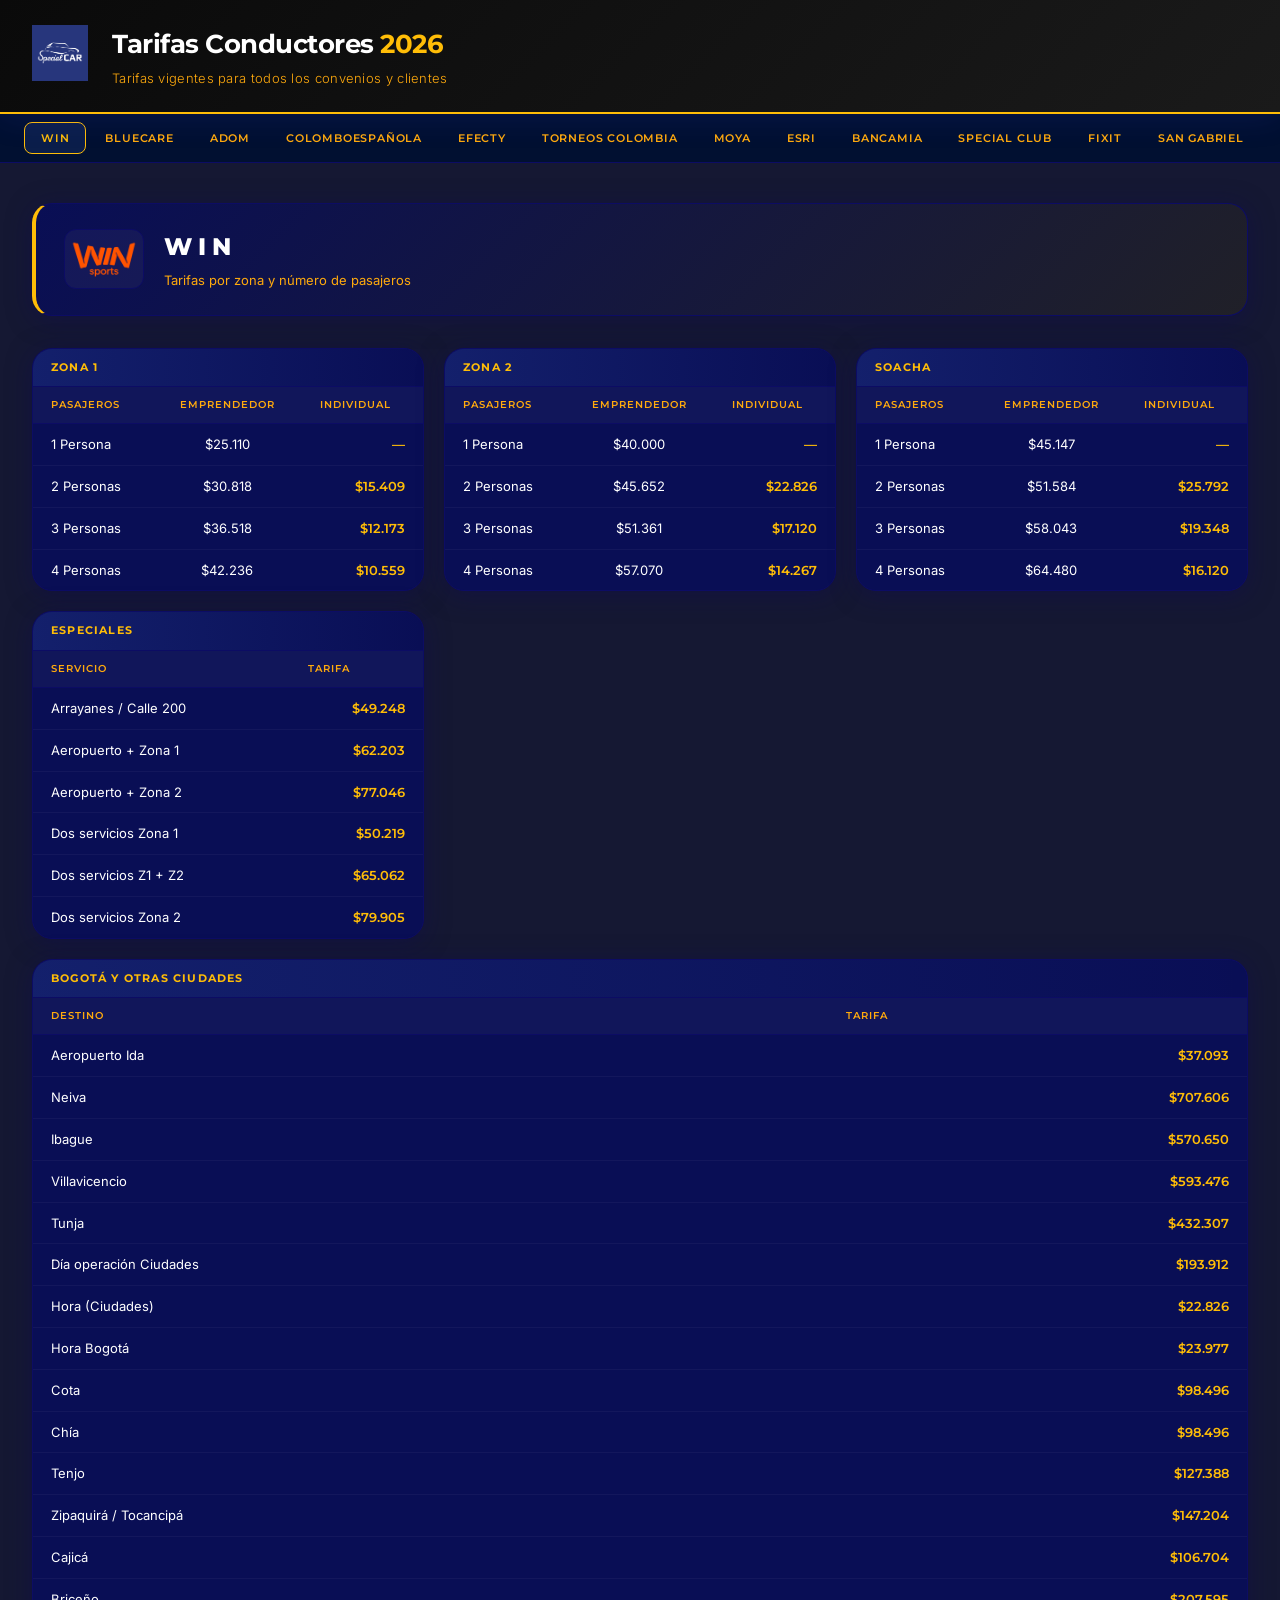
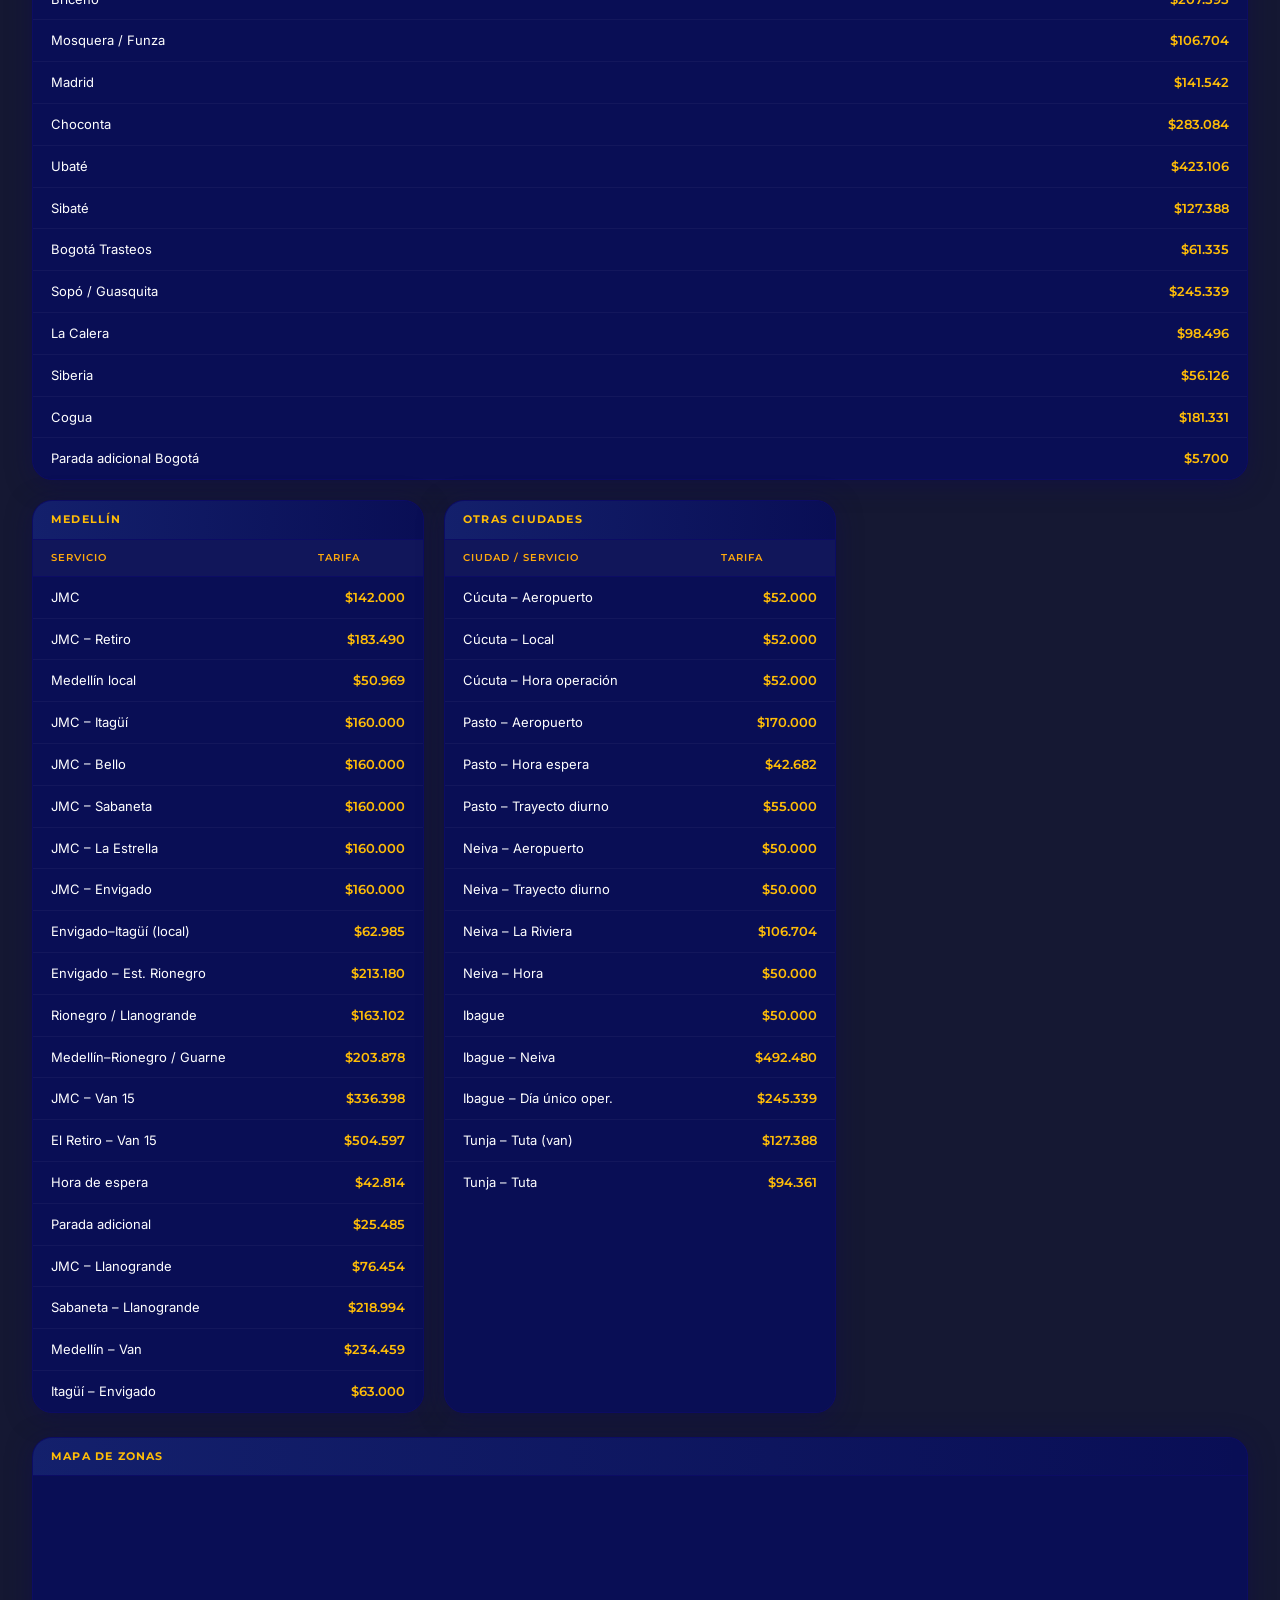
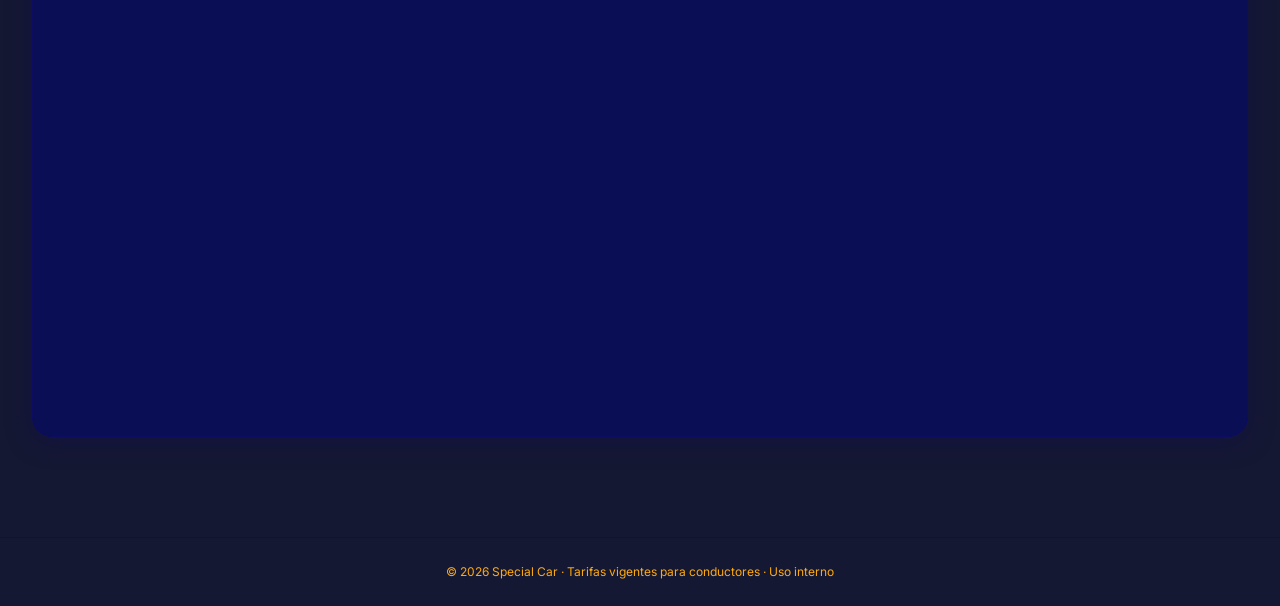
<file: index.html>
<!DOCTYPE html>
<html lang="es">
<head>
  <meta charset="UTF-8" />
  <meta name="viewport" content="width=device-width, initial-scale=1.0" />
  <title>Tarifas 2026 — Special Car</title>
  <link rel="stylesheet" href="css/styles.css" />
  <link href="https://fonts.googleapis.com/css2?family=Montserrat:wght@300;400;600;700;800&family=Inter:wght@300;400;500;600&display=swap" rel="stylesheet" />
</head>
<body>

  <!-- HEADER -->
  <header class="site-header">
    <div class="header-inner">
      <div class="header-logo">
        <!-- Reemplaza con tu logo real: assets/logos/special-car.png -->
        <img src="assets/logos/specialcar.png" alt="Special Car" class="logo-main" onerror="this.style.display='none'; this.nextElementSibling.style.display='flex'" />
        <div class="logo-placeholder" style="display:none">
          <span class="logo-text">SPECIAL<strong>CAR</strong></span>
        </div>
      </div>
      <div class="header-title">
        <h1>Tarifas Conductores <span>2026</span></h1>
        <p>Tarifas vigentes para todos los convenios y clientes</p>
      </div>
    </div>
  </header>

  <!-- NAV TABS -->
  <nav class="tab-nav" id="tabNav">
    <div class="tab-nav-inner">
      <button class="tab-btn active" data-target="win">WIN</button>
      <button class="tab-btn" data-target="bluecare">BLUECARE</button>
      <button class="tab-btn" data-target="adom">ADOM</button>
      <button class="tab-btn" data-target="colomboespañola">COLOMBOESPAÑOLA</button>
      <button class="tab-btn" data-target="efecty">EFECTY</button>
      <button class="tab-btn" data-target="torneos">TORNEOS COLOMBIA</button>
      <button class="tab-btn" data-target="moya">MOYA</button>
      <button class="tab-btn" data-target="esri">ESRI</button>
      <button class="tab-btn" data-target="bancamia">BANCAMIA</button>
      <button class="tab-btn" data-target="special-club">SPECIAL CLUB</button>
      <button class="tab-btn" data-target="fixit">FIXIT</button>
      <button class="tab-btn" data-target="san-gabriel">SAN GABRIEL</button>
      <button class="tab-btn" data-target="expeditor">EXPEDITOR</button>
      <button class="tab-btn" data-target="longport">LONGPORT</button>
      <button class="tab-btn" data-target="exlservice">EXLSERVICE</button>
      <button class="tab-btn" data-target="novomet">NOVOMET</button>
    </div>
  </nav>

  <!-- MAIN CONTENT -->
  <main class="main-content">

    <!-- ========= WIN ========= -->
    <section class="module active" id="win">
      <div class="module-header">
        <div class="module-logo-wrap">
          <img src="assets/logos/win.png" alt="WIN" class="module-logo" onerror="this.style.display='none'; this.nextElementSibling.style.display='block'" />
          <span class="module-logo-fallback" style="display:none">WIN</span>
        </div>
        <div class="module-title">
          <h2>W I N</h2>
          <p>Tarifas por zona y número de pasajeros</p>
        </div>
      </div>

      <div class="cards-grid">
        <div class="zone-card">
          <div class="zone-label">Zona 1</div>
          <table class="rate-table">
            <thead><tr><th>Pasajeros</th><th>Emprendedor</th><th>Individual</th></tr></thead>
            <tbody>
              <tr><td>1 Persona</td><td>$25.110</td><td>—</td></tr>
              <tr><td>2 Personas</td><td>$30.818</td><td>$15.409</td></tr>
              <tr><td>3 Personas</td><td>$36.518</td><td>$12.173</td></tr>
              <tr><td>4 Personas</td><td>$42.236</td><td>$10.559</td></tr>
            </tbody>
          </table>
        </div>
        <div class="zone-card">
          <div class="zone-label">Zona 2</div>
          <table class="rate-table">
            <thead><tr><th>Pasajeros</th><th>Emprendedor</th><th>Individual</th></tr></thead>
            <tbody>
              <tr><td>1 Persona</td><td>$40.000</td><td>—</td></tr>
              <tr><td>2 Personas</td><td>$45.652</td><td>$22.826</td></tr>
              <tr><td>3 Personas</td><td>$51.361</td><td>$17.120</td></tr>
              <tr><td>4 Personas</td><td>$57.070</td><td>$14.267</td></tr>
            </tbody>
          </table>
        </div>
        <div class="zone-card">
          <div class="zone-label">Soacha</div>
          <table class="rate-table">
            <thead><tr><th>Pasajeros</th><th>Emprendedor</th><th>Individual</th></tr></thead>
            <tbody>
              <tr><td>1 Persona</td><td>$45.147</td><td>—</td></tr>
              <tr><td>2 Personas</td><td>$51.584</td><td>$25.792</td></tr>
              <tr><td>3 Personas</td><td>$58.043</td><td>$19.348</td></tr>
              <tr><td>4 Personas</td><td>$64.480</td><td>$16.120</td></tr>
            </tbody>
          </table>
        </div>
        <div class="zone-card">
          <div class="zone-label">Especiales</div>
          <table class="rate-table">
            <thead><tr><th>Servicio</th><th>Tarifa</th></tr></thead>
            <tbody>
              <tr><td>Arrayanes / Calle 200</td><td>$49.248</td></tr>
              <tr><td>Aeropuerto + Zona 1</td><td>$62.203</td></tr>
              <tr><td>Aeropuerto + Zona 2</td><td>$77.046</td></tr>
              <tr><td>Dos servicios Zona 1</td><td>$50.219</td></tr>
              <tr><td>Dos servicios Z1 + Z2</td><td>$65.062</td></tr>
              <tr><td>Dos servicios Zona 2</td><td>$79.905</td></tr>
            </tbody>
          </table>
        </div>
        <div class="zone-card full-width">
          <div class="zone-label">Bogotá y Otras Ciudades</div>
          <table class="rate-table">
            <thead><tr><th>Destino</th><th>Tarifa</th></tr></thead>
            <tbody>
              <tr><td>Aeropuerto Ida</td><td>$37.093</td></tr>
              <tr><td>Neiva</td><td>$707.606</td></tr>
              <tr><td>Ibague</td><td>$570.650</td></tr>
              <tr><td>Villavicencio</td><td>$593.476</td></tr>
              <tr><td>Tunja</td><td>$432.307</td></tr>
              <tr><td>Día operación Ciudades</td><td>$193.912</td></tr>
              <tr><td>Hora (Ciudades)</td><td>$22.826</td></tr>
              <tr><td>Hora Bogotá</td><td>$23.977</td></tr>
              <tr><td>Cota</td><td>$98.496</td></tr>
              <tr><td>Chía</td><td>$98.496</td></tr>
              <tr><td>Tenjo</td><td>$127.388</td></tr>
              <tr><td>Zipaquirá / Tocancipá</td><td>$147.204</td></tr>
              <tr><td>Cajicá</td><td>$106.704</td></tr>
              <tr><td>Briceño</td><td>$207.595</td></tr>
              <tr><td>Mosquera / Funza</td><td>$106.704</td></tr>
              <tr><td>Madrid</td><td>$141.542</td></tr>
              <tr><td>Choconta</td><td>$283.084</td></tr>
              <tr><td>Ubaté</td><td>$423.106</td></tr>
              <tr><td>Sibaté</td><td>$127.388</td></tr>
              <tr><td>Bogotá Trasteos</td><td>$61.335</td></tr>
              <tr><td>Sopó / Guasquita</td><td>$245.339</td></tr>
              <tr><td>La Calera</td><td>$98.496</td></tr>
              <tr><td>Siberia</td><td>$56.126</td></tr>
              <tr><td>Cogua</td><td>$181.331</td></tr>
              <tr><td>Parada adicional Bogotá</td><td>$5.700</td></tr>
            </tbody>
          </table>
        </div>
        <div class="zone-card">
          <div class="zone-label">Medellín</div>
          <table class="rate-table">
            <thead><tr><th>Servicio</th><th>Tarifa</th></tr></thead>
            <tbody>
              <tr><td>JMC</td><td>$142.000</td></tr>
              <tr><td>JMC – Retiro</td><td>$183.490</td></tr>
              <tr><td>Medellín local</td><td>$50.969</td></tr>
              <tr><td>JMC – Itagüí</td><td>$160.000</td></tr>
              <tr><td>JMC – Bello</td><td>$160.000</td></tr>
              <tr><td>JMC – Sabaneta</td><td>$160.000</td></tr>
              <tr><td>JMC – La Estrella</td><td>$160.000</td></tr>
              <tr><td>JMC – Envigado</td><td>$160.000</td></tr>
              <tr><td>Envigado–Itagüí (local)</td><td>$62.985</td></tr>
              <tr><td>Envigado – Est. Rionegro</td><td>$213.180</td></tr>
              <tr><td>Rionegro / Llanogrande</td><td>$163.102</td></tr>
              <tr><td>Medellín–Rionegro / Guarne</td><td>$203.878</td></tr>
              <tr><td>JMC – Van 15</td><td>$336.398</td></tr>
              <tr><td>El Retiro – Van 15</td><td>$504.597</td></tr>
              <tr><td>Hora de espera</td><td>$42.814</td></tr>
              <tr><td>Parada adicional</td><td>$25.485</td></tr>
              <tr><td>JMC – Llanogrande</td><td>$76.454</td></tr>
              <tr><td>Sabaneta – Llanogrande</td><td>$218.994</td></tr>
              <tr><td>Medellín – Van</td><td>$234.459</td></tr>
              <tr><td>Itagüí – Envigado</td><td>$63.000</td></tr>
            </tbody>
          </table>
        </div>
        <div class="zone-card">
          <div class="zone-label">Otras Ciudades</div>
          <table class="rate-table">
            <thead><tr><th>Ciudad / Servicio</th><th>Tarifa</th></tr></thead>
            <tbody>
              <tr><td>Cúcuta – Aeropuerto</td><td>$52.000</td></tr>
              <tr><td>Cúcuta – Local</td><td>$52.000</td></tr>
              <tr><td>Cúcuta – Hora operación</td><td>$52.000</td></tr>
              <tr><td>Pasto – Aeropuerto</td><td>$170.000</td></tr>
              <tr><td>Pasto – Hora espera</td><td>$42.682</td></tr>
              <tr><td>Pasto – Trayecto diurno</td><td>$55.000</td></tr>
              <tr><td>Neiva – Aeropuerto</td><td>$50.000</td></tr>
              <tr><td>Neiva – Trayecto diurno</td><td>$50.000</td></tr>
              <tr><td>Neiva – La Riviera</td><td>$106.704</td></tr>
              <tr><td>Neiva – Hora</td><td>$50.000</td></tr>
              <tr><td>Ibague</td><td>$50.000</td></tr>
              <tr><td>Ibague – Neiva</td><td>$492.480</td></tr>
              <tr><td>Ibague – Día único oper.</td><td>$245.339</td></tr>
              <tr><td>Tunja – Tuta (van)</td><td>$127.388</td></tr>
              <tr><td>Tunja – Tuta</td><td>$94.361</td></tr>
            </tbody>
          </table>
        </div>
      </div>
      <div class="cards-grid" style="margin-top:1.5rem;">
        <div class="zone-card full-width map-card">
          <div class="zone-label">Mapa de Zonas</div>
          <div class="map-wrap">
            <iframe src="https://www.google.com/maps/d/u/0/embed?mid=17HI3_-JrqPcUvjtWFqZ_IVz-KGfU4VE&ehbc=2E312F" width="100%" height="560" style="width:100%;height:560px;min-width:0;border:0;display:block;" allowfullscreen></iframe>
          </div>
        </div>
      </div>
    </section>

    <!-- ========= BLUECARE ========= -->
    <section class="module" id="bluecare">
      <div class="module-header">
        <div class="module-logo-wrap">
          <img src="assets/logos/bluecare.png" alt="BlueCare" class="module-logo" onerror="this.style.display='none'; this.nextElementSibling.style.display='block'" />
          <span class="module-logo-fallback" style="display:none">BLUECARE</span>
        </div>
        <div class="module-title">
          <h2>BLUECARE</h2>
          <p>Tarifas por hora de servicio</p>
        </div>
      </div>
      <div class="cards-grid">
        <div class="zone-card">
          <div class="zone-label">Tarifas Horarias</div>
          <table class="rate-table">
            <thead><tr><th>Tipo</th><th>Tarifa</th></tr></thead>
            <tbody>
              <tr><td>Hora Normal</td><td>$20.340</td></tr>
              <tr><td>Hora Dominical</td><td>$21.240</td></tr>
            </tbody>
          </table>
        </div>
      </div>
    </section>

    <!-- ========= ADOM ========= -->
    <section class="module" id="adom">
      <div class="module-header">
        <div class="module-logo-wrap">
          <img src="assets/logos/adom.png" alt="ADOM" class="module-logo" onerror="this.style.display='none'; this.nextElementSibling.style.display='block'" />
          <span class="module-logo-fallback" style="display:none">ADOM</span>
        </div>
        <div class="module-title">
          <h2>SERVICIOS ADOM</h2>
          <p>Tarifas de servicio por hora</p>
        </div>
      </div>
      <div class="cards-grid">
        <div class="zone-card">
          <div class="zone-label">Tarifa</div>
          <table class="rate-table">
            <thead><tr><th>Servicio</th><th>Tarifa</th></tr></thead>
            <tbody>
              <tr><td>Hora Normal</td><td>$18.000</td></tr>
            </tbody>
          </table>
        </div>
      </div>
    </section>

    <!-- ========= COLOMBOESPAÑOLA ========= -->
    <section class="module" id="colomboespañola">
      <div class="module-header">
        <div class="module-logo-wrap">
          <img src="assets/logos/colomboespañola.png" alt="Colombo Española" class="module-logo" onerror="this.style.display='none'; this.nextElementSibling.style.display='block'" />
          <span class="module-logo-fallback" style="display:none">COLOMBOESPAÑOLA</span>
        </div>
        <div class="module-title">
          <h2>COLOMBO ESPAÑOLA</h2>
          <p>Tarifas aeropuerto y hora de espera</p>
        </div>
      </div>
      <div class="cards-grid">
        <div class="zone-card">
          <div class="zone-label">Tarifas</div>
          <table class="rate-table">
            <thead><tr><th>Servicio</th><th>Tarifa</th></tr></thead>
            <tbody>
              <tr><td>Aeropuerto</td><td>$42.000</td></tr>
              <tr><td>Hora espera</td><td>$23.000</td></tr>
            </tbody>
          </table>
        </div>
      </div>
    </section>

    <!-- ========= EFECTY ========= -->
    <section class="module" id="efecty">
      <div class="module-header">
        <div class="module-logo-wrap">
          <img src="assets/logos/efecty.png" alt="Efecty" class="module-logo" onerror="this.style.display='none'; this.nextElementSibling.style.display='block'" />
          <span class="module-logo-fallback" style="display:none">EFECTY</span>
        </div>
        <div class="module-title">
          <h2>EFECTY</h2>
          <p>Tarifas calculadas con factor 0.7</p>
        </div>
      </div>
      <div class="cards-grid">
        <div class="zone-card">
          <div class="zone-label">Tarifas</div>
          <table class="rate-table">
            <thead><tr><th>Servicio</th><th>Tarifa</th></tr></thead>
            <tbody>
              <tr><td>Mínimo menos de 5 km</td><td>$11.900 <small>(17.000 × 0.7)</small></td></tr>
              <tr><td>Base + km adicional (después km 5)</td><td>$2.240 <small>(3.200 × 0.7)</small></td></tr>
            </tbody>
          </table>
        </div>
      </div>
    </section>

    <!-- ========= TORNEOS COLOMBIA ========= -->
    <section class="module" id="torneos">
      <div class="module-header">
        <div class="module-logo-wrap">
          <img src="assets/logos/torneos.png" alt="Torneos Colombia" class="module-logo" onerror="this.style.display='none'; this.nextElementSibling.style.display='block'" />
          <span class="module-logo-fallback" style="display:none">TORNEOS COLOMBIA</span>
        </div>
        <div class="module-title">
          <h2>TORNEOS COLOMBIA</h2>
          <p>Tarifas de disponibilidad y aeropuerto</p>
        </div>
      </div>
      <div class="cards-grid">
        <div class="zone-card">
          <div class="zone-label">Tarifas</div>
          <table class="rate-table">
            <thead><tr><th>Servicio</th><th>Tarifa</th></tr></thead>
            <tbody>
              <tr><td>Disponibilidad 7 horas</td><td>$190.000</td></tr>
              <tr><td>Aeropuerto</td><td>$42.250</td></tr>
              <tr><td>Aeropuerto – Soacha / Usme / Calle 170+</td><td>$58.500</td></tr>
            </tbody>
          </table>
        </div>
      </div>
    </section>

    <!-- ========= MOYA ========= -->
    <section class="module" id="moya">
      <div class="module-header">
        <div class="module-logo-wrap">
          <img src="assets/logos/moya.png" alt="MOYA" class="module-logo" onerror="this.style.display='none'; this.nextElementSibling.style.display='block'" />
          <span class="module-logo-fallback" style="display:none">MOYA</span>
        </div>
        <div class="module-title">
          <h2>MOYA</h2>
          <p>Tarifas aeropuerto y trayecto</p>
        </div>
      </div>
      <div class="cards-grid">
        <div class="zone-card">
          <div class="zone-label">Tarifas</div>
          <table class="rate-table">
            <thead><tr><th>Servicio</th><th>Tarifa</th></tr></thead>
            <tbody>
              <tr><td>Aeropuerto</td><td>$39.200</td></tr>
              <tr><td>Trayecto</td><td>$33.600</td></tr>
            </tbody>
          </table>
        </div>
      </div>
    </section>

    <!-- ========= ESRI ========= -->
    <section class="module" id="esri">
      <div class="module-header">
        <div class="module-logo-wrap">
          <img src="assets/logos/esri.png" alt="ESRI" class="module-logo" onerror="this.style.display='none'; this.nextElementSibling.style.display='block'" />
          <span class="module-logo-fallback" style="display:none">ESRI</span>
        </div>
        <div class="module-title">
          <h2>ESRI</h2>
          <p>Tarifas por capacidad de pasajeros</p>
        </div>
      </div>
      <div class="cards-grid">
        <div class="zone-card">
          <div class="zone-label">Pasajeros</div>
          <table class="rate-table">
            <thead><tr><th>Capacidad</th><th>Tarifa</th></tr></thead>
            <tbody>
              <tr><td>1 a 4 pasajeros</td><td>$55.000</td></tr>
              <tr><td>6 pasajeros</td><td>$77.000</td></tr>
              <tr><td>7 a 8 pasajeros</td><td>$88.000</td></tr>
              <tr><td>9 a 11 pasajeros</td><td>$99.000</td></tr>
            </tbody>
          </table>
        </div>
        <div class="zone-card">
          <div class="zone-label">Zonas Latam</div>
          <table class="rate-table">
            <thead><tr><th>Zona</th><th>Tarifa</th></tr></thead>
            <tbody>
              <tr><td>Latam Norte</td><td>$44.000</td></tr>
              <tr><td>Latam Sur</td><td>$55.000</td></tr>
              <tr><td>Parada adicional</td><td>$5.500</td></tr>
            </tbody>
          </table>
        </div>
      </div>
    </section>

    <!-- ========= BANCAMIA ========= -->
    <section class="module" id="bancamia">
      <div class="module-header">
        <div class="module-logo-wrap">
          <img src="assets/logos/bancamia.png" alt="Bancamia" class="module-logo" onerror="this.style.display='none'; this.nextElementSibling.style.display='block'" />
          <span class="module-logo-fallback" style="display:none">BANCAMIA</span>
        </div>
        <div class="module-title">
          <h2>BANCAMIA</h2>
          <p>Tarifas por destino y tipo de servicio</p>
        </div>
      </div>
      <div class="cards-grid">
        <div class="zone-card">
          <div class="zone-label">Destinos</div>
          <table class="rate-table">
            <thead><tr><th>Destino</th><th>Tarifa</th></tr></thead>
            <tbody>
              <tr><td>Cajicá</td><td>$97.500</td></tr>
              <tr><td>Chía</td><td>$94.250</td></tr>
              <tr><td>Cota</td><td>$94.250</td></tr>
              <tr><td>El Rosal</td><td>$115.700</td></tr>
              <tr><td>Facatativá</td><td>$115.700</td></tr>
              <tr><td>Funza</td><td>$104.000</td></tr>
              <tr><td>Guaimaral</td><td>$44.200</td></tr>
              <tr><td>Hato Grande</td><td>$94.250</td></tr>
              <tr><td>La Calera</td><td>$100.750</td></tr>
              <tr><td>La Caro</td><td>$97.500</td></tr>
              <tr><td>Madrid</td><td>$104.000</td></tr>
              <tr><td>Margarita del Ocho</td><td>$42.250</td></tr>
              <tr><td>Mosquera</td><td>$104.000</td></tr>
            </tbody>
          </table>
        </div>
        <div class="zone-card">
          <div class="zone-label">Servicios por Hora / Aeropuerto</div>
          <table class="rate-table">
            <thead><tr><th>Servicio</th><th>Tarifa</th></tr></thead>
            <tbody>
              <tr><td>Hora diurna</td><td>$25.350</td></tr>
              <tr><td>Hora nocturna / Dom. / Fest.</td><td>$25.350</td></tr>
              <tr><td>Aeropuerto con recepción</td><td>$54.600</td></tr>
              <tr><td>Aeropuerto diurno y nocturno</td><td>$42.250</td></tr>
              <tr><td>Aeropuerto nocturno Dom./Fest.</td><td>$42.250</td></tr>
            </tbody>
          </table>
        </div>
      </div>
    </section>

    <!-- ========= SPECIAL CLUB ========= -->
    <section class="module" id="special-club">
      <div class="module-header">
        <div class="module-logo-wrap">
          <img src="assets/logos/specialclub.png" alt="Special Club" class="module-logo" onerror="this.style.display='none'; this.nextElementSibling.style.display='block'" />
          <span class="module-logo-fallback" style="display:none">SPECIAL CLUB</span>
        </div>
        <div class="module-title">
          <h2>SPECIAL CLUB</h2>
          <p>Tarifas asignadas por cliente</p>
        </div>
      </div>
      <div class="cards-grid">
        <div class="zone-card">
          <div class="zone-label">Clientes</div>
          <table class="rate-table">
            <thead><tr><th>Cliente</th><th>Tarifa</th></tr></thead>
            <tbody>
              <tr><td>Carlos Villegas</td><td>$50.000</td></tr>
              <tr><td>Camilo Celeno</td><td>$29.000</td></tr>
              <tr><td>Carolina Salazar</td><td>$27.000</td></tr>
              <tr><td>Claudia Gutiérrez – Aeropuerto</td><td>$30.000</td></tr>
              <tr><td>Claudia Gutiérrez – Local</td><td>$27.000</td></tr>
              <tr><td>Zandra – Aeropuerto</td><td>$48.000</td></tr>
              <tr><td>Zandra – Hora</td><td>$28.000</td></tr>
              <tr><td>Leonardo Ordóñez (Primax–Omnicon)</td><td>$40.000</td></tr>
            </tbody>
          </table>
        </div>
      </div>
    </section>

    <!-- ========= FIXIT ========= -->
    <section class="module" id="fixit">
      <div class="module-header">
        <div class="module-logo-wrap">
          <img src="assets/logos/fixit.png" alt="FIXIT" class="module-logo" onerror="this.style.display='none'; this.nextElementSibling.style.display='block'" />
          <span class="module-logo-fallback" style="display:none">FIXIT</span>
        </div>
        <div class="module-title">
          <h2>FIXIT</h2>
          <p>Tarifas por ciudad y destino</p>
        </div>
      </div>
      <div class="cards-grid">
        <div class="zone-card">
          <div class="zone-label">Bogotá y Alrededores</div>
          <table class="rate-table">
            <thead><tr><th>Destino</th><th>Tarifa</th></tr></thead>
            <tbody>
              <tr><td>Bogotá largo (+15.1 km)</td><td>$38.160</td></tr>
              <tr><td>Bogotá –15 km</td><td>$34.920</td></tr>
              <tr><td>Cajicá</td><td>$110.160</td></tr>
              <tr><td>Soacha / Usme / Ciudad Bolívar</td><td>$57.240</td></tr>
              <tr><td>Chía / Cota</td><td>$101.520</td></tr>
              <tr><td>Faca – Marcela Góngora</td><td>$100.800</td></tr>
              <tr><td>Facatativá</td><td>$104.832</td></tr>
              <tr><td>Sopó</td><td>$104.832</td></tr>
              <tr><td>Mosquera</td><td>$104.832</td></tr>
            </tbody>
          </table>
        </div>
        <div class="zone-card">
          <div class="zone-label">Otras Ciudades</div>
          <table class="rate-table">
            <thead><tr><th>Ciudad / Servicio</th><th>Tarifa</th></tr></thead>
            <tbody>
              <tr><td>Pereira</td><td>$64.800</td></tr>
              <tr><td>Barranquilla</td><td>$43.200</td></tr>
              <tr><td>Soledad / Barranquilla</td><td>$43.200</td></tr>
              <tr><td>Local</td><td>$38.160</td></tr>
              <tr><td>Sabaneta / Envigado / Bello / Itagüí</td><td>$57.960</td></tr>
              <tr><td>Rionegro</td><td>$130.000</td></tr>
              <tr><td>Medellín local</td><td>$48.240</td></tr>
            </tbody>
          </table>
        </div>
      </div>
    </section>

    <!-- ========= SAN GABRIEL ========= -->
    <section class="module" id="san-gabriel">
      <div class="module-header">
        <div class="module-logo-wrap">
          <img src="assets/logos/san-gabriel.png" alt="San Gabriel" class="module-logo" onerror="this.style.display='none'; this.nextElementSibling.style.display='block'" />
          <span class="module-logo-fallback" style="display:none">SAN GABRIEL</span>
        </div>
        <div class="module-title">
          <h2>SAN GABRIEL</h2>
          <p>Tarifas por distancia de recorrido</p>
        </div>
      </div>
      <div class="cards-grid">
        <div class="zone-card">
          <div class="zone-label">Rangos de Distancia</div>
          <table class="rate-table">
            <thead><tr><th>Rango</th><th>Tarifa</th></tr></thead>
            <tbody>
              <tr><td>Corto 1–10 km</td><td>$26.600</td></tr>
              <tr><td>Mediano 11–20 km</td><td>$38.500</td></tr>
              <tr><td>Largo 21–30 km</td><td>$52.500</td></tr>
              <tr><td>Soacha / Usme</td><td>$59.500</td></tr>
            </tbody>
          </table>
        </div>
      </div>
    </section>

    <!-- ========= EXPEDITOR ========= -->
    <section class="module" id="expeditor">
      <div class="module-header">
        <div class="module-logo-wrap">
          <img src="assets/logos/expeditor.png" alt="Expeditor" class="module-logo" onerror="this.style.display='none'; this.nextElementSibling.style.display='block'" />
          <span class="module-logo-fallback" style="display:none">EXPEDITOR</span>
        </div>
        <div class="module-title">
          <h2>EXPEDITOR</h2>
          <p>Tarifas aeropuerto por ciudad</p>
        </div>
      </div>
      <div class="cards-grid">
        <div class="zone-card">
          <div class="zone-label">Aeropuertos</div>
          <table class="rate-table">
            <thead><tr><th>Destino</th><th>Tarifa</th></tr></thead>
            <tbody>
              <tr><td>Bogotá – Aeropuerto</td><td>$31.500</td></tr>
              <tr><td>Medellín – Aeropuerto Rionegro</td><td>$130.000</td></tr>
            </tbody>
          </table>
        </div>
      </div>
    </section>

    <!-- ========= LONGPORT ========= -->
    <section class="module" id="longport">
      <div class="module-header">
        <div class="module-logo-wrap">
          <img src="assets/logos/longport.png" alt="Longport" class="module-logo" onerror="this.style.display='none'; this.nextElementSibling.style.display='block'" />
          <span class="module-logo-fallback" style="display:none">LONGPORT</span>
        </div>
        <div class="module-title">
          <h2>LONGPORT</h2>
          <p>Rutas nocturnas y administrativos</p>
        </div>
      </div>
      <div class="cards-grid">
        <div class="zone-card">
          <div class="zone-label">Rutas Nocturnas — por Zona y Pasajeros</div>
          <table class="rate-table">
            <thead><tr><th>Zona</th><th>1 Psj</th><th>2 Psj</th><th>3 Psj</th><th>4 Psj</th><th>5 Psj</th><th>6 Psj</th></tr></thead>
            <tbody>
              <tr><td>Zona 1</td><td>$15.000</td><td>$23.973</td><td>$29.970</td><td>$38.362</td><td>$41.958</td><td>$45.554</td></tr>
              <tr><td>Zona 2</td><td>$16.000</td><td>$26.973</td><td>$35.964</td><td>$43.157</td><td>$47.952</td><td>$53.946</td></tr>
              <tr><td>Zona 3</td><td>$18.200</td><td>$29.970</td><td>$41.958</td><td>$47.952</td><td>$53.946</td><td>$59.940</td></tr>
            </tbody>
          </table>
        </div>
        <div class="zone-card full-width">
          <div class="zone-label">Administrativos — Destinos Bogotá</div>
          <table class="rate-table">
            <thead><tr><th>Destino</th><th>Tarifa</th></tr></thead>
            <tbody>
              <tr><td>Usaquén 170</td><td>$39.800</td></tr>
              <tr><td>Usaquén 115–134</td><td>$31.250</td></tr>
              <tr><td>Santa Fe</td><td>$25.350</td></tr>
              <tr><td>Castilla</td><td>$28.000</td></tr>
              <tr><td>Usaquén 147</td><td>$35.750</td></tr>
              <tr><td>Fontibón / Engativá</td><td>$20.000</td></tr>
              <tr><td>Bosa</td><td>$40.000</td></tr>
              <tr><td>Hora de espera</td><td>$24.400</td></tr>
              <tr><td>Parada adicional</td><td>$12.200</td></tr>
              <tr><td>Mosquera</td><td>$105.600</td></tr>
              <tr><td>Chapinero</td><td>$25.000</td></tr>
              <tr><td>Zipaquirá</td><td>$119.000</td></tr>
            </tbody>
          </table>
        </div>
      </div>
      <div class="cards-grid" style="margin-top:1.5rem;">
        <div class="zone-card full-width map-card">
          <div class="zone-label">Mapa de Zonas</div>
          <div class="map-wrap">
            <iframe src="https://www.google.com/maps/d/u/0/embed?mid=113gdSz7Yg8X5fr7cQvDhkiBU702ReKc&ehbc=2E312F" width="100%" height="560" style="width:100%;height:560px;min-width:0;border:0;display:block;" allowfullscreen></iframe>
          </div>
        </div>
      </div>
    </section>


    <!-- ========= EXLSERVICE ========= -->
    <section class="module" id="exlservice">
      <div class="module-header">
        <div class="module-logo-wrap">
          <img src="assets/logos/exl.jpg" alt="EXLService" class="module-logo" onerror="this.style.display='none'; this.nextElementSibling.style.display='block'" />
          <span class="module-logo-fallback" style="display:none">EXLSERVICE</span>
        </div>
        <div class="module-title">
          <h2>EXLSERVICE</h2>
          <p>Tarifas por localidad en Bogotá</p>
        </div>
      </div>
      <div class="cards-grid">
        <div class="zone-card">
          <div class="zone-label">Bogotá — Por Localidad</div>
          <table class="rate-table">
            <thead><tr><th>#</th><th>Localidad</th><th>Flete</th></tr></thead>
            <tbody>
              <tr><td>1</td><td>Usaquén</td><td>$38.500</td></tr>
              <tr><td>2</td><td>Chapinero</td><td>$31.500</td></tr>
              <tr><td>3</td><td>Santa Fe</td><td>$31.500</td></tr>
              <tr><td>4</td><td>San Cristóbal</td><td>$38.500</td></tr>
              <tr><td>5</td><td>Usme</td><td>$38.500</td></tr>
              <tr><td>6</td><td>Tunjuelito</td><td>$38.500</td></tr>
              <tr><td>7</td><td>Bosa</td><td>$38.500</td></tr>
              <tr><td>8</td><td>Kennedy</td><td>$31.500</td></tr>
              <tr><td>9</td><td>Fontibón</td><td>$26.600</td></tr>
              <tr><td>10</td><td>Engativá</td><td>$31.500</td></tr>
              <tr><td>11</td><td>Suba – Parte de abajo</td><td>$38.500</td></tr>
              <tr><td>12</td><td>Suba</td><td>$35.000</td></tr>
              <tr><td>13</td><td>Barrios Unidos</td><td>$31.500</td></tr>
              <tr><td>14</td><td>Teusaquillo</td><td>$31.500</td></tr>
              <tr><td>15</td><td>Los Mártires</td><td>$31.500</td></tr>
              <tr><td>16</td><td>Antonio Nariño</td><td>$31.500</td></tr>
              <tr><td>17</td><td>Puente Aranda</td><td>$31.500</td></tr>
              <tr><td>18</td><td>La Candelaria</td><td>$31.500</td></tr>
              <tr><td>19</td><td>Rafael Uribe Uribe</td><td>$38.500</td></tr>
              <tr><td>20</td><td>Ciudad Bolívar</td><td>$38.500</td></tr>
              <tr><td>21</td><td>Soacha</td><td>$45.500</td></tr>
              <tr><td>22</td><td>Arrayanes</td><td>$45.500</td></tr>
              <tr><td>—</td><td>Parada adicional</td><td>$7.000</td></tr>
            </tbody>
          </table>
        </div>
      </div>
    </section>

    <!-- ========= NOVOMET ========= -->
    <section class="module" id="novomet">
      <div class="module-header">
        <div class="module-logo-wrap">
          <img src="assets/logos/novomet.jpg" alt="Novomet" class="module-logo" onerror="this.style.display='none'; this.nextElementSibling.style.display='block'" />
          <span class="module-logo-fallback" style="display:none">NOVOMET</span>
        </div>
        <div class="module-title">
          <h2>NOVOMET</h2>
          <p>Tarifas por origen y destino</p>
        </div>
      </div>
      <div class="cards-grid">
        <div class="zone-card">
          <div class="zone-label">Tarifas Generales</div>
          <table class="rate-table">
            <thead><tr><th>Origen</th><th>Destino</th><th>Emprendedor</th></tr></thead>
            <tbody>
              <tr><td>—</td><td>Hora de espera</td><td>$22.092</td></tr>
              <tr><td>—</td><td>Parada Adicional</td><td>$22.092</td></tr>
              <tr><td>Bogotá</td><td>Aeropuerto</td><td>$40.502</td></tr>
              <tr><td>Bogotá</td><td>Bogotá</td><td>$40.502</td></tr>
              <tr><td>Zona Franca Intexzona – Cota</td><td>Bogotá</td><td>$49.000</td></tr>
              <tr><td>Zona Franca Intexzona – Cota</td><td>San Cristóbal / Ciudad Bolívar / Bosa</td><td>$59.500</td></tr>
              <tr><td>Zona Franca Intexzona – Cota</td><td>Cota</td><td>$84.686</td></tr>
              <tr><td>Aeropuerto</td><td>Cota (Hotel Factory – Zuca e Intexzona)</td><td>$84.686</td></tr>
              <tr><td>Zona Franca Intexzona – Cota</td><td>Cajicá</td><td>$91.314</td></tr>
              <tr><td>Zona Franca Intexzona – Cota</td><td>Mosquera</td><td>$110.460</td></tr>
              <tr><td>Zona Franca Intexzona – Cota</td><td>Madrid</td><td>$110.460</td></tr>
              <tr><td>Zona Franca Intexzona – Cota</td><td>Funza</td><td>$110.460</td></tr>
              <tr><td>Zona Franca Intexzona – Cota</td><td>Facatativá</td><td>$125.188</td></tr>
              <tr><td>Ruta AM/PM Miércoles</td><td>Intexzona – Villas de Granada (hasta 3 paradas)</td><td>$63.750</td></tr>
              <tr><td>Cajicá</td><td>Bogotá</td><td>$110.460</td></tr>
              <tr><td>Mosquera</td><td>Bogotá</td><td>$110.460</td></tr>
              <tr><td>Madrid</td><td>Bogotá</td><td>$110.460</td></tr>
              <tr><td>Funza</td><td>Bogotá</td><td>$110.460</td></tr>
              <tr><td>Facatativá</td><td>Bogotá</td><td>$125.188</td></tr>
            </tbody>
          </table>
        </div>
      </div>
    </section>

  </main>

  <footer class="site-footer">
    <p>© 2026 Special Car · Tarifas vigentes para conductores · Uso interno</p>
  </footer>

  <script src="js/app.js"></script>
</body>
</html>
</file>
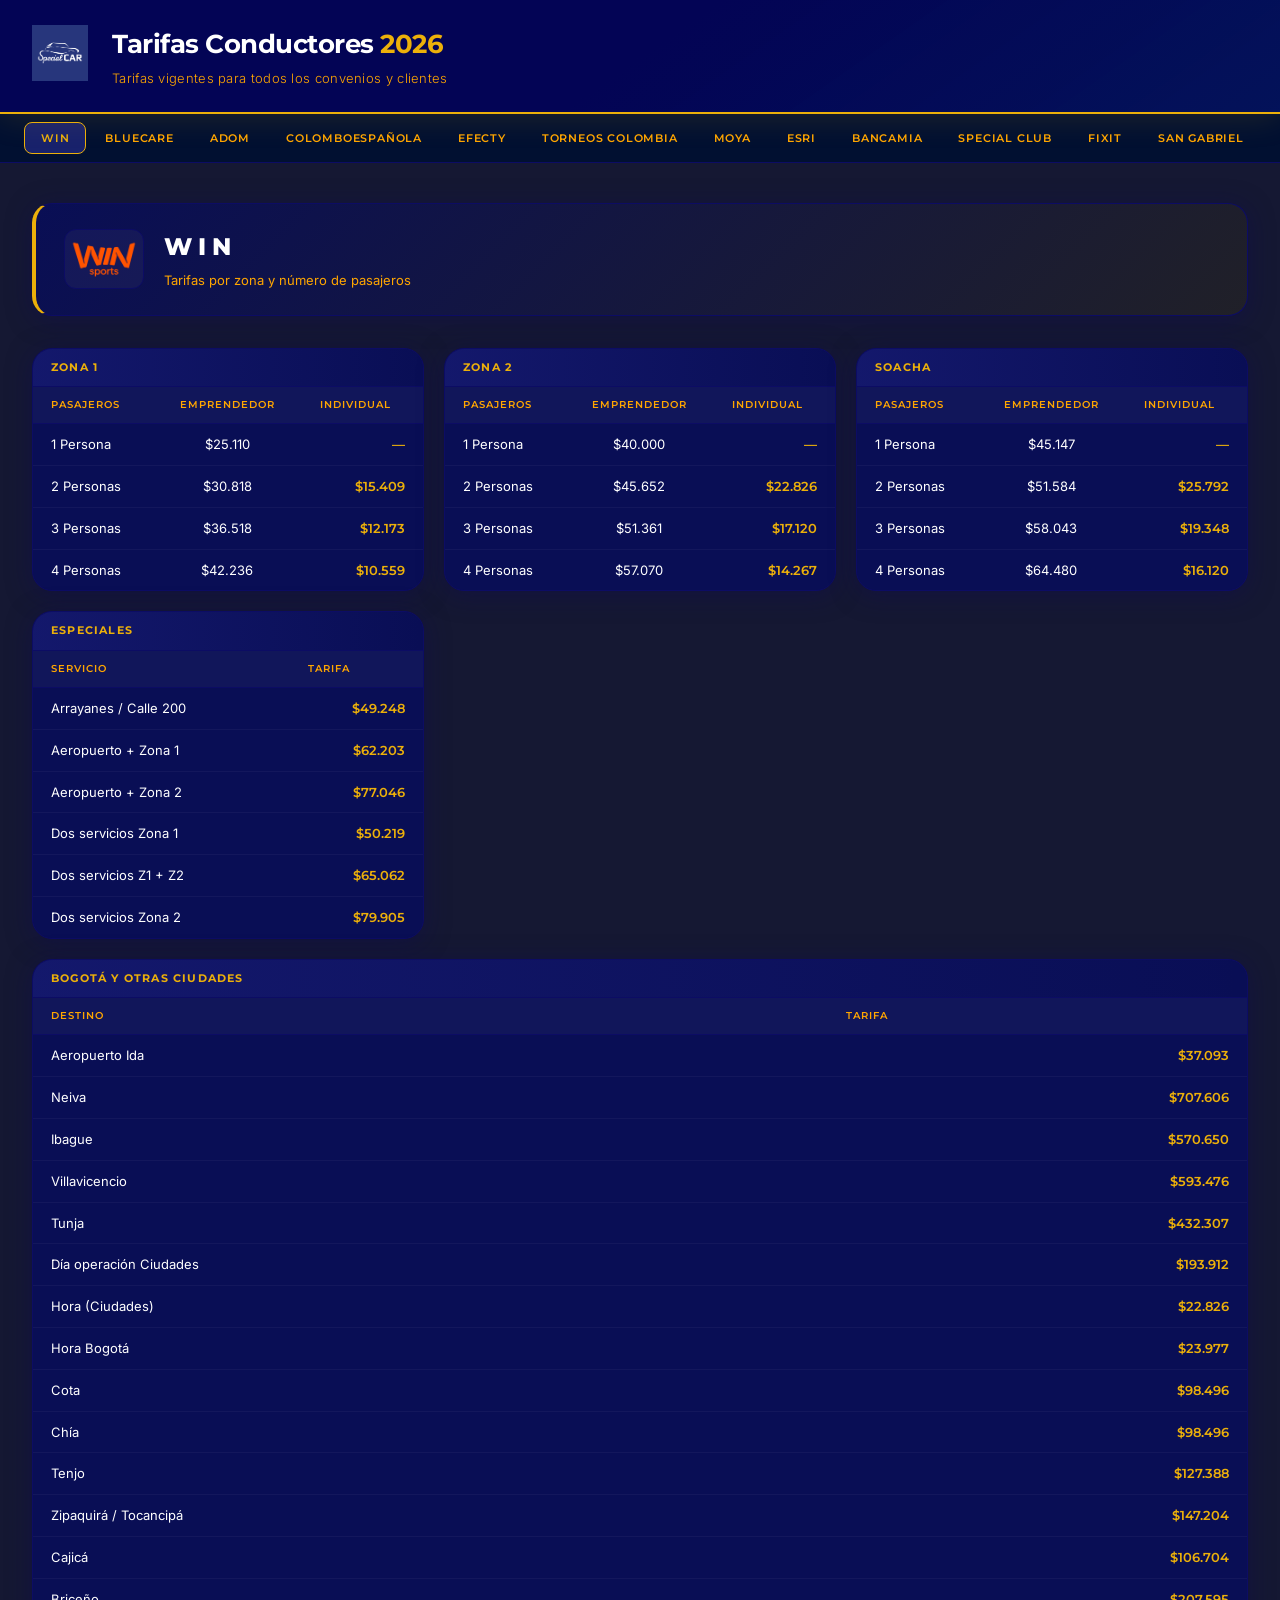
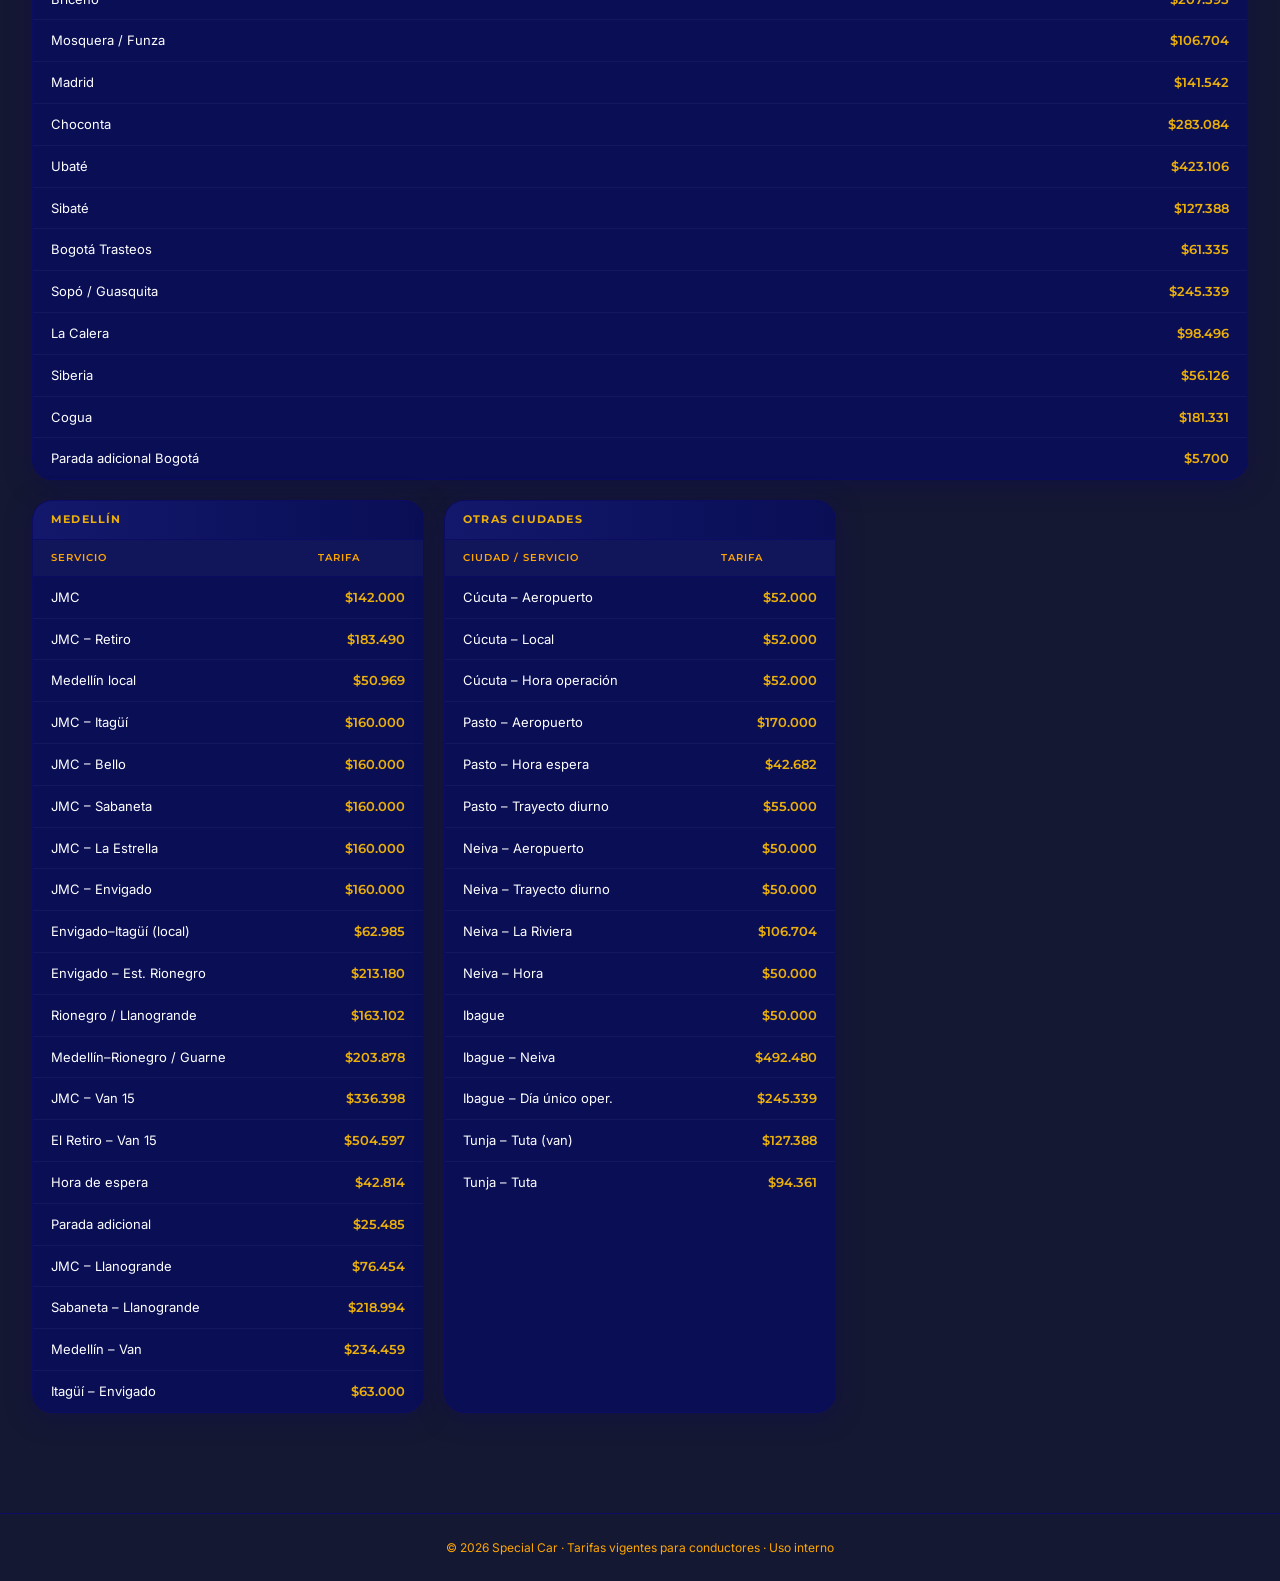
<file: special-car-tarifas/index.html>
<!DOCTYPE html>
<html lang="es">
<head>
  <meta charset="UTF-8" />
  <meta name="viewport" content="width=device-width, initial-scale=1.0" />
  <title>Tarifas 2026 — Special Car</title>
  <link rel="stylesheet" href="css/styles.css" />
  <link href="https://fonts.googleapis.com/css2?family=Montserrat:wght@300;400;600;700;800&family=Inter:wght@300;400;500;600&display=swap" rel="stylesheet" />
</head>
<body>

  <!-- HEADER -->
  <header class="site-header">
    <div class="header-inner">
      <div class="header-logo">
        <!-- Reemplaza con tu logo real: assets/logos/special-car.png -->
        <img src="assets/logos/specialcar.png" alt="Special Car" class="logo-main" onerror="this.style.display='none'; this.nextElementSibling.style.display='flex'" />
        <div class="logo-placeholder" style="display:none">
          <span class="logo-text">SPECIAL<strong>CAR</strong></span>
        </div>
      </div>
      <div class="header-title">
        <h1>Tarifas Conductores <span>2026</span></h1>
        <p>Tarifas vigentes para todos los convenios y clientes</p>
      </div>
    </div>
  </header>

  <!-- NAV TABS -->
  <nav class="tab-nav" id="tabNav">
    <div class="tab-nav-inner">
      <button class="tab-btn active" data-target="win">WIN</button>
      <button class="tab-btn" data-target="bluecare">BLUECARE</button>
      <button class="tab-btn" data-target="adom">ADOM</button>
      <button class="tab-btn" data-target="colomboespañola">COLOMBOESPAÑOLA</button>
      <button class="tab-btn" data-target="efecty">EFECTY</button>
      <button class="tab-btn" data-target="torneos">TORNEOS COLOMBIA</button>
      <button class="tab-btn" data-target="moya">MOYA</button>
      <button class="tab-btn" data-target="esri">ESRI</button>
      <button class="tab-btn" data-target="bancamia">BANCAMIA</button>
      <button class="tab-btn" data-target="special-club">SPECIAL CLUB</button>
      <button class="tab-btn" data-target="fixit">FIXIT</button>
      <button class="tab-btn" data-target="san-gabriel">SAN GABRIEL</button>
      <button class="tab-btn" data-target="expeditor">EXPEDITOR</button>
      <button class="tab-btn" data-target="longport">LONGPORT</button>
    </div>
  </nav>

  <!-- MAIN CONTENT -->
  <main class="main-content">

    <!-- ========= WIN ========= -->
    <section class="module active" id="win">
      <div class="module-header">
        <div class="module-logo-wrap">
          <img src="assets/logos/win.png" alt="WIN company logo" class="module-logo" onerror="this.style.display='none'; this.nextElementSibling.style.display='block'" />
          <span class="module-logo-fallback" style="display:none">WIN</span>
        </div>
        <div class="module-title">
          <h2>W I N</h2>
          <p>Tarifas por zona y número de pasajeros</p>
        </div>
      </div>

      <div class="cards-grid">
        <div class="zone-card">
          <div class="zone-label" style="color: var(--sc-accent)">Zona 1</div>
          <table class="rate-table">
            <thead><tr><th>Pasajeros</th><th>Emprendedor</th><th>Individual</th></tr></thead>
            <tbody>
              <tr><td>1 Persona</td><td>$25.110</td><td>—</td></tr>
              <tr><td>2 Personas</td><td>$30.818</td><td>$15.409</td></tr>
              <tr><td>3 Personas</td><td>$36.518</td><td>$12.173</td></tr>
              <tr><td>4 Personas</td><td>$42.236</td><td>$10.559</td></tr>
            </tbody>
          </table>
        </div>
        <div class="zone-card">
          <div class="zone-label">Zona 2</div>
          <table class="rate-table">
            <thead><tr><th>Pasajeros</th><th>Emprendedor</th><th>Individual</th></tr></thead>
            <tbody>
              <tr><td>1 Persona</td><td>$40.000</td><td>—</td></tr>
              <tr><td>2 Personas</td><td>$45.652</td><td>$22.826</td></tr>
              <tr><td>3 Personas</td><td>$51.361</td><td>$17.120</td></tr>
              <tr><td>4 Personas</td><td>$57.070</td><td>$14.267</td></tr>
            </tbody>
          </table>
        </div>
        <div class="zone-card">
          <div class="zone-label">Soacha</div>
          <table class="rate-table">
            <thead><tr><th>Pasajeros</th><th>Emprendedor</th><th>Individual</th></tr></thead>
            <tbody>
              <tr><td>1 Persona</td><td>$45.147</td><td>—</td></tr>
              <tr><td>2 Personas</td><td>$51.584</td><td>$25.792</td></tr>
              <tr><td>3 Personas</td><td>$58.043</td><td>$19.348</td></tr>
              <tr><td>4 Personas</td><td>$64.480</td><td>$16.120</td></tr>
            </tbody>
          </table>
        </div>
        <div class="zone-card">
          <div class="zone-label">Especiales</div>
          <table class="rate-table">
            <thead><tr><th>Servicio</th><th>Tarifa</th></tr></thead>
            <tbody>
              <tr><td>Arrayanes / Calle 200</td><td>$49.248</td></tr>
              <tr><td>Aeropuerto + Zona 1</td><td>$62.203</td></tr>
              <tr><td>Aeropuerto + Zona 2</td><td>$77.046</td></tr>
              <tr><td>Dos servicios Zona 1</td><td>$50.219</td></tr>
              <tr><td>Dos servicios Z1 + Z2</td><td>$65.062</td></tr>
              <tr><td>Dos servicios Zona 2</td><td>$79.905</td></tr>
            </tbody>
          </table>
        </div>
        <div class="zone-card full-width">
          <div class="zone-label">Bogotá y Otras Ciudades</div>
          <table class="rate-table">
            <thead><tr><th>Destino</th><th>Tarifa</th></tr></thead>
            <tbody>
              <tr><td>Aeropuerto Ida</td><td>$37.093</td></tr>
              <tr><td>Neiva</td><td>$707.606</td></tr>
              <tr><td>Ibague</td><td>$570.650</td></tr>
              <tr><td>Villavicencio</td><td>$593.476</td></tr>
              <tr><td>Tunja</td><td>$432.307</td></tr>
              <tr><td>Día operación Ciudades</td><td>$193.912</td></tr>
              <tr><td>Hora (Ciudades)</td><td>$22.826</td></tr>
              <tr><td>Hora Bogotá</td><td>$23.977</td></tr>
              <tr><td>Cota</td><td>$98.496</td></tr>
              <tr><td>Chía</td><td>$98.496</td></tr>
              <tr><td>Tenjo</td><td>$127.388</td></tr>
              <tr><td>Zipaquirá / Tocancipá</td><td>$147.204</td></tr>
              <tr><td>Cajicá</td><td>$106.704</td></tr>
              <tr><td>Briceño</td><td>$207.595</td></tr>
              <tr><td>Mosquera / Funza</td><td>$106.704</td></tr>
              <tr><td>Madrid</td><td>$141.542</td></tr>
              <tr><td>Choconta</td><td>$283.084</td></tr>
              <tr><td>Ubaté</td><td>$423.106</td></tr>
              <tr><td>Sibaté</td><td>$127.388</td></tr>
              <tr><td>Bogotá Trasteos</td><td>$61.335</td></tr>
              <tr><td>Sopó / Guasquita</td><td>$245.339</td></tr>
              <tr><td>La Calera</td><td>$98.496</td></tr>
              <tr><td>Siberia</td><td>$56.126</td></tr>
              <tr><td>Cogua</td><td>$181.331</td></tr>
              <tr><td>Parada adicional Bogotá</td><td>$5.700</td></tr>
            </tbody>
          </table>
        </div>
        <div class="zone-card">
          <div class="zone-label">Medellín</div>
          <table class="rate-table">
            <thead><tr><th>Servicio</th><th>Tarifa</th></tr></thead>
            <tbody>
              <tr><td>JMC</td><td>$142.000</td></tr>
              <tr><td>JMC – Retiro</td><td>$183.490</td></tr>
              <tr><td>Medellín local</td><td>$50.969</td></tr>
              <tr><td>JMC – Itagüí</td><td>$160.000</td></tr>
              <tr><td>JMC – Bello</td><td>$160.000</td></tr>
              <tr><td>JMC – Sabaneta</td><td>$160.000</td></tr>
              <tr><td>JMC – La Estrella</td><td>$160.000</td></tr>
              <tr><td>JMC – Envigado</td><td>$160.000</td></tr>
              <tr><td>Envigado–Itagüí (local)</td><td>$62.985</td></tr>
              <tr><td>Envigado – Est. Rionegro</td><td>$213.180</td></tr>
              <tr><td>Rionegro / Llanogrande</td><td>$163.102</td></tr>
              <tr><td>Medellín–Rionegro / Guarne</td><td>$203.878</td></tr>
              <tr><td>JMC – Van 15</td><td>$336.398</td></tr>
              <tr><td>El Retiro – Van 15</td><td>$504.597</td></tr>
              <tr><td>Hora de espera</td><td>$42.814</td></tr>
              <tr><td>Parada adicional</td><td>$25.485</td></tr>
              <tr><td>JMC – Llanogrande</td><td>$76.454</td></tr>
              <tr><td>Sabaneta – Llanogrande</td><td>$218.994</td></tr>
              <tr><td>Medellín – Van</td><td>$234.459</td></tr>
              <tr><td>Itagüí – Envigado</td><td>$63.000</td></tr>
            </tbody>
          </table>
        </div>
        <div class="zone-card">
          <div class="zone-label">Otras Ciudades</div>
          <table class="rate-table">
            <thead><tr><th>Ciudad / Servicio</th><th>Tarifa</th></tr></thead>
            <tbody>
              <tr><td>Cúcuta – Aeropuerto</td><td>$52.000</td></tr>
              <tr><td>Cúcuta – Local</td><td>$52.000</td></tr>
              <tr><td>Cúcuta – Hora operación</td><td>$52.000</td></tr>
              <tr><td>Pasto – Aeropuerto</td><td>$170.000</td></tr>
              <tr><td>Pasto – Hora espera</td><td>$42.682</td></tr>
              <tr><td>Pasto – Trayecto diurno</td><td>$55.000</td></tr>
              <tr><td>Neiva – Aeropuerto</td><td>$50.000</td></tr>
              <tr><td>Neiva – Trayecto diurno</td><td>$50.000</td></tr>
              <tr><td>Neiva – La Riviera</td><td>$106.704</td></tr>
              <tr><td>Neiva – Hora</td><td>$50.000</td></tr>
              <tr><td>Ibague</td><td>$50.000</td></tr>
              <tr><td>Ibague – Neiva</td><td>$492.480</td></tr>
              <tr><td>Ibague – Día único oper.</td><td>$245.339</td></tr>
              <tr><td>Tunja – Tuta (van)</td><td>$127.388</td></tr>
              <tr><td>Tunja – Tuta</td><td>$94.361</td></tr>
            </tbody>
          </table>
        </div>
      </div>
    </section>

    <!-- ========= BLUECARE ========= -->
    <section class="module" id="bluecare">
      <div class="module-header">
        <div class="module-logo-wrap">
          <img src="assets/logos/bluecare.png" alt="BlueCare" class="module-logo" onerror="this.style.display='none'; this.nextElementSibling.style.display='block'" />
          <span class="module-logo-fallback" style="display:none">BLUECARE</span>
        </div>
        <div class="module-title">
          <h2>BLUECARE</h2>
          <p>Tarifas por hora de servicio</p>
        </div>
      </div>
      <div class="cards-grid">
        <div class="zone-card">
          <div class="zone-label">Tarifas Horarias</div>
          <table class="rate-table">
            <thead><tr><th>Tipo</th><th>Tarifa</th></tr></thead>
            <tbody>
              <tr><td>Hora Normal</td><td>$20.340</td></tr>
              <tr><td>Hora Dominical</td><td>$21.240</td></tr>
            </tbody>
          </table>
        </div>
      </div>
    </section>

    <!-- ========= ADOM ========= -->
    <section class="module" id="adom">
      <div class="module-header">
        <div class="module-logo-wrap">
          <img src="assets/logos/adom.png" alt="ADOM" class="module-logo" onerror="this.style.display='none'; this.nextElementSibling.style.display='block'" />
          <span class="module-logo-fallback" style="display:none">ADOM</span>
        </div>
        <div class="module-title">
          <h2>SERVICIOS ADOM</h2>
          <p>Tarifas de servicio por hora</p>
        </div>
      </div>
      <div class="cards-grid">
        <div class="zone-card">
          <div class="zone-label">Tarifa</div>
          <table class="rate-table">
            <thead><tr><th>Servicio</th><th>Tarifa</th></tr></thead>
            <tbody>
              <tr><td>Hora Normal</td><td>$18.000</td></tr>
            </tbody>
          </table>
        </div>
      </div>
    </section>

    <!-- ========= COLOMBOESPAÑOLA ========= -->
    <section class="module" id="colomboespañola">
      <div class="module-header">
        <div class="module-logo-wrap">
          <img src="assets/logos/colomboespañola.png" alt="Colombo Española" class="module-logo" onerror="this.style.display='none'; this.nextElementSibling.style.display='block'" />
          <span class="module-logo-fallback" style="display:none">COLOMBOESPAÑOLA</span>
        </div>
        <div class="module-title">
          <h2>COLOMBO ESPAÑOLA</h2>
          <p>Tarifas aeropuerto y hora de espera</p>
        </div>
      </div>
      <div class="cards-grid">
        <div class="zone-card">
          <div class="zone-label">Tarifas</div>
          <table class="rate-table">
            <thead><tr><th>Servicio</th><th>Tarifa</th></tr></thead>
            <tbody>
              <tr><td>Aeropuerto</td><td>$42.000</td></tr>
              <tr><td>Hora espera</td><td>$23.000</td></tr>
            </tbody>
          </table>
        </div>
      </div>
    </section>

    <!-- ========= EFECTY ========= -->
    <section class="module" id="efecty">
      <div class="module-header">
        <div class="module-logo-wrap">
          <img src="assets/logos/efecty.png" alt="Efecty" class="module-logo" onerror="this.style.display='none'; this.nextElementSibling.style.display='block'" />
          <span class="module-logo-fallback" style="display:none">EFECTY</span>
        </div>
        <div class="module-title">
          <h2>EFECTY</h2>
          <p>Tarifas por KM > 5km se adiciona el valor por km recorrido</p>
        </div>
      </div>
      <div class="cards-grid">
        <div class="zone-card">
          <div class="zone-label">Tarifas</div>
          <table class="rate-table">
            <thead><tr><th>Servicio</th><th>Tarifa</th></tr></thead>
            <tbody>
              <tr><td>Mínimo menos de 5 km</td><td>$11.900</td></tr>
              <tr><td>Base + km adicional (después km 5)</td><td>$2.240</td></tr>
            </tbody>
          </table>
        </div>
      </div>
    </section>

    <!-- ========= TORNEOS COLOMBIA ========= -->
    <section class="module" id="torneos">
      <div class="module-header">
        <div class="module-logo-wrap">
          <img src="assets/logos/torneos.png" alt="Torneos Colombia" class="module-logo" onerror="this.style.display='none'; this.nextElementSibling.style.display='block'" />
          <span class="module-logo-fallback" style="display:none">TORNEOS COLOMBIA</span>
        </div>
        <div class="module-title">
          <h2>TORNEOS COLOMBIA</h2>
          <p>Tarifas de disponibilidad y aeropuerto</p>
        </div>
      </div>
      <div class="cards-grid">
        <div class="zone-card">
          <div class="zone-label">Tarifas</div>
          <table class="rate-table">
            <thead><tr><th>Servicio</th><th>Tarifa</th></tr></thead>
            <tbody>
              <tr><td>Disponibilidad 7 horas</td><td>$190.000</td></tr>
              <tr><td>Aeropuerto</td><td>$42.250</td></tr>
              <tr><td>Aeropuerto – Soacha / Usme / Calle 170+</td><td>$58.500</td></tr>
            </tbody>
          </table>
        </div>
      </div>
    </section>

    <!-- ========= MOYA ========= -->
    <section class="module" id="moya">
      <div class="module-header">
        <div class="module-logo-wrap">
          <img src="assets/logos/moya.png" alt="MOYA" class="module-logo" onerror="this.style.display='none'; this.nextElementSibling.style.display='block'" />
          <span class="module-logo-fallback" style="display:none">MOYA</span>
        </div>
        <div class="module-title">
          <h2>MOYA</h2>
          <p>Tarifas aeropuerto y trayecto</p>
        </div>
      </div>
      <div class="cards-grid">
        <div class="zone-card">
          <div class="zone-label">Tarifas</div>
          <table class="rate-table">
            <thead><tr><th>Servicio</th><th>Tarifa</th></tr></thead>
            <tbody>
              <tr><td>Aeropuerto</td><td>$39.200</td></tr>
              <tr><td>Trayecto</td><td>$33.600</td></tr>
            </tbody>
          </table>
        </div>
      </div>
    </section>

    <!-- ========= ESRI ========= -->
    <section class="module" id="esri">
      <div class="module-header">
        <div class="module-logo-wrap">
          <img src="assets/logos/esri.png" alt="ESRI" class="module-logo" onerror="this.style.display='none'; this.nextElementSibling.style.display='block'" />
          <span class="module-logo-fallback" style="display:none">ESRI</span>
        </div>
        <div class="module-title">
          <h2>ESRI</h2>
          <p>Tarifas por capacidad de pasajeros</p>
        </div>
      </div>
      <div class="cards-grid">
        <div class="zone-card">
          <div class="zone-label">Pasajeros</div>
          <table class="rate-table">
            <thead><tr><th>Capacidad</th><th>Tarifa</th></tr></thead>
            <tbody>
              <tr><td>1 a 4 pasajeros</td><td>$55.000</td></tr>
              <tr><td>6 pasajeros</td><td>$77.000</td></tr>
              <tr><td>7 a 8 pasajeros</td><td>$88.000</td></tr>
              <tr><td>9 a 11 pasajeros</td><td>$99.000</td></tr>
            </tbody>
          </table>
        </div>
        <div class="zone-card">
          <div class="zone-label">Zonas Latam</div>
          <table class="rate-table">
            <thead><tr><th>Zona</th><th>Tarifa</th></tr></thead>
            <tbody>
              <tr><td>Latam Norte</td><td>$44.000</td></tr>
              <tr><td>Latam Sur</td><td>$55.000</td></tr>
              <tr><td>Parada adicional</td><td>$5.500</td></tr>
            </tbody>
          </table>
        </div>
      </div>
    </section>

    <!-- ========= BANCAMIA ========= -->
    <section class="module" id="bancamia">
      <div class="module-header">
        <div class="module-logo-wrap">
          <img src="assets/logos/bancamia.png" alt="Bancamia" class="module-logo" onerror="this.style.display='none'; this.nextElementSibling.style.display='block'" />
          <span class="module-logo-fallback" style="display:none">BANCAMIA</span>
        </div>
        <div class="module-title">
          <h2>BANCAMIA</h2>
          <p>Tarifas por destino y tipo de servicio</p>
        </div>
      </div>
      <div class="cards-grid">
        <div class="zone-card">
          <div class="zone-label">Destinos</div>
          <table class="rate-table">
            <thead><tr><th>Destino</th><th>Tarifa</th></tr></thead>
            <tbody>
              <tr><td>Cajicá</td><td>$97.500</td></tr>
              <tr><td>Chía</td><td>$94.250</td></tr>
              <tr><td>Cota</td><td>$94.250</td></tr>
              <tr><td>El Rosal</td><td>$115.700</td></tr>
              <tr><td>Facatativá</td><td>$115.700</td></tr>
              <tr><td>Funza</td><td>$104.000</td></tr>
              <tr><td>Guaimaral</td><td>$44.200</td></tr>
              <tr><td>Hato Grande</td><td>$94.250</td></tr>
              <tr><td>La Calera</td><td>$100.750</td></tr>
              <tr><td>La Caro</td><td>$97.500</td></tr>
              <tr><td>Madrid</td><td>$104.000</td></tr>
              <tr><td>Margarita del Ocho</td><td>$42.250</td></tr>
              <tr><td>Mosquera</td><td>$104.000</td></tr>
            </tbody>
          </table>
        </div>
        <div class="zone-card">
          <div class="zone-label">Servicios por Hora / Aeropuerto</div>
          <table class="rate-table">
            <thead><tr><th>Servicio</th><th>Tarifa</th></tr></thead>
            <tbody>
              <tr><td>Hora diurna</td><td>$25.350</td></tr>
              <tr><td>Hora nocturna / Dom. / Fest.</td><td>$25.350</td></tr>
              <tr><td>Aeropuerto con recepción</td><td>$54.600</td></tr>
              <tr><td>Aeropuerto diurno y nocturno</td><td>$42.250</td></tr>
              <tr><td>Aeropuerto nocturno Dom./Fest.</td><td>$42.250</td></tr>
            </tbody>
          </table>
        </div>
      </div>
    </section>

    <!-- ========= SPECIAL CLUB ========= -->
    <section class="module" id="special-club">
      <div class="module-header">
        <div class="module-logo-wrap">
          <img src="assets/logos/specialclub.png" alt="Special Club" class="module-logo" onerror="this.style.display='none'; this.nextElementSibling.style.display='block'" />
          <span class="module-logo-fallback" style="display:none">SPECIAL CLUB</span>
        </div>
        <div class="module-title">
          <h2>SPECIAL CLUB</h2>
          <p>Tarifas asignadas por cliente</p>
        </div>
      </div>
      <div class="cards-grid">
        <div class="zone-card">
          <div class="zone-label">Clientes</div>
          <table class="rate-table">
            <thead><tr><th>Cliente</th><th>Tarifa</th></tr></thead>
            <tbody>
              <tr><td>Carlos Villegas</td><td>$50.000</td></tr>
              <tr><td>Camilo Celeno</td><td>$29.000</td></tr>
              <tr><td>Carolina Salazar</td><td>$27.000</td></tr>
              <tr><td>Claudia Gutiérrez – Aeropuerto</td><td>$30.000</td></tr>
              <tr><td>Claudia Gutiérrez – Local</td><td>$27.000</td></tr>
              <tr><td>Zandra – Aeropuerto</td><td>$48.000</td></tr>
              <tr><td>Zandra – Hora</td><td>$28.000</td></tr>
              <tr><td>Leonardo Ordóñez (Primax–Omnicon)</td><td>$40.000</td></tr>
            </tbody>
          </table>
        </div>
      </div>
    </section>

    <!-- ========= FIXTI ========= -->
    <section class="module" id="fixit">
      <div class="module-header">
        <div class="module-logo-wrap">
          <img src="assets/logos/fixit.png" alt="FIXIT" class="module-logo" onerror="this.style.display='none'; this.nextElementSibling.style.display='block'" />
          <span class="module-logo-fallback" style="display:none">FIXIT</span>
        </div>
        <div class="module-title">
          <h2>FIXIT</h2>
          <p>Tarifas por ciudad y destino</p>
        </div>
      </div>
      <div class="cards-grid">
        <div class="zone-card">
          <div class="zone-label">Bogotá y Alrededores</div>
          <table class="rate-table">
            <thead><tr><th>Destino</th><th>Tarifa</th></tr></thead>
            <tbody>
              <tr><td>Bogotá largo (+15.1 km)</td><td>$38.160</td></tr>
              <tr><td>Bogotá –15 km</td><td>$34.920</td></tr>
              <tr><td>Cajicá</td><td>$110.160</td></tr>
              <tr><td>Soacha / Usme / Ciudad Bolívar</td><td>$57.240</td></tr>
              <tr><td>Chía / Cota</td><td>$101.520</td></tr>
              <tr><td>Faca – Marcela Góngora</td><td>$100.800</td></tr>
              <tr><td>Facatativá</td><td>$104.832</td></tr>
              <tr><td>Sopó</td><td>$104.832</td></tr>
              <tr><td>Mosquera</td><td>$104.832</td></tr>
            </tbody>
          </table>
        </div>
        <div class="zone-card">
          <div class="zone-label">Otras Ciudades</div>
          <table class="rate-table">
            <thead><tr><th>Ciudad / Servicio</th><th>Tarifa</th></tr></thead>
            <tbody>
              <tr><td>Pereira</td><td>$64.800</td></tr>
              <tr><td>Barranquilla</td><td>$43.200</td></tr>
              <tr><td>Soledad / Barranquilla</td><td>$43.200</td></tr>
              <tr><td>Local</td><td>$38.160</td></tr>
              <tr><td>Sabaneta / Envigado / Bello / Itagüí</td><td>$57.960</td></tr>
              <tr><td>Rionegro</td><td>$130.000</td></tr>
              <tr><td>Medellín local</td><td>$48.240</td></tr>
            </tbody>
          </table>
        </div>
      </div>
    </section>

    <!-- ========= SAN GABRIEL ========= -->
    <section class="module" id="san-gabriel">
      <div class="module-header">
        <div class="module-logo-wrap">
          <img src="assets/logos/san-gabriel.png" alt="San Gabriel" class="module-logo" onerror="this.style.display='none'; this.nextElementSibling.style.display='block'" />
          <span class="module-logo-fallback" style="display:none">SAN GABRIEL</span>
        </div>
        <div class="module-title">
          <h2>SAN GABRIEL</h2>
          <p>Tarifas por distancia de recorrido</p>
        </div>
      </div>
      <div class="cards-grid">
        <div class="zone-card">
          <div class="zone-label">Rangos de Distancia</div>
          <table class="rate-table">
            <thead><tr><th>Rango</th><th>Tarifa</th></tr></thead>
            <tbody>
              <tr><td>Corto 1–10 km</td><td>$26.600</td></tr>
              <tr><td>Mediano 11–20 km</td><td>$38.500</td></tr>
              <tr><td>Largo 21–30 km</td><td>$52.500</td></tr>
              <tr><td>Soacha / Usme</td><td>$59.500</td></tr>
            </tbody>
          </table>
        </div>
      </div>
    </section>

    <!-- ========= EXPEDITOR ========= -->
    <section class="module" id="expeditor">
      <div class="module-header">
        <div class="module-logo-wrap">
          <img src="assets/logos/expeditor.png" alt="Expeditor" class="module-logo" onerror="this.style.display='none'; this.nextElementSibling.style.display='block'" />
          <span class="module-logo-fallback" style="display:none">EXPEDITOR</span>
        </div>
        <div class="module-title">
          <h2>EXPEDITOR</h2>
          <p>Tarifas aeropuerto por ciudad</p>
        </div>
      </div>
      <div class="cards-grid">
        <div class="zone-card">
          <div class="zone-label">Aeropuertos</div>
          <table class="rate-table">
            <thead><tr><th>Destino</th><th>Tarifa</th></tr></thead>
            <tbody>
              <tr><td>Bogotá – Aeropuerto</td><td>$31.500</td></tr>
              <tr><td>Medellín – Aeropuerto Rionegro</td><td>$130.000</td></tr>
            </tbody>
          </table>
        </div>
      </div>
    </section>

    <!-- ========= LONGPORT ========= -->
    <section class="module" id="longport">
      <div class="module-header">
        <div class="module-logo-wrap">
          <img src="assets/logos/longport.png" alt="Longport" class="module-logo" onerror="this.style.display='none'; this.nextElementSibling.style.display='block'" />
          <span class="module-logo-fallback" style="display:none">LONGPORT</span>
        </div>
        <div class="module-title">
          <h2>LONGPORT</h2>
          <p>Rutas nocturnas y administrativos</p>
        </div>
      </div>
      <div class="cards-grid">
        <div class="zone-card">
          <div class="zone-label">Rutas Nocturnas — por Zona y Pasajeros</div>
          <table class="rate-table">
            <thead><tr><th>Zona</th><th>1 Psj</th><th>2 Psj</th><th>3 Psj</th><th>4 Psj</th><th>5 Psj</th><th>6 Psj</th></tr></thead>
            <tbody>
              <tr><td>Zona 1</td><td>$15.000</td><td>$23.973</td><td>$29.970</td><td>$38.362</td><td>$41.958</td><td>$45.554</td></tr>
              <tr><td>Zona 2</td><td>$16.000</td><td>$26.973</td><td>$35.964</td><td>$43.157</td><td>$47.952</td><td>$53.946</td></tr>
              <tr><td>Zona 3</td><td>$18.200</td><td>$29.970</td><td>$41.958</td><td>$47.952</td><td>$53.946</td><td>$59.940</td></tr>
            </tbody>
          </table>
        </div>
        <div class="zone-card full-width">
          <div class="zone-label">Administrativos — Destinos Bogotá</div>
          <table class="rate-table">
            <thead><tr><th>Destino</th><th>Tarifa</th></tr></thead>
            <tbody>
              <tr><td>Usaquén 170</td><td>$39.800</td></tr>
              <tr><td>Usaquén 115–134</td><td>$31.250</td></tr>
              <tr><td>Santa Fe</td><td>$25.350</td></tr>
              <tr><td>Castilla</td><td>$28.000</td></tr>
              <tr><td>Usaquén 147</td><td>$35.750</td></tr>
              <tr><td>Fontibón / Engativá</td><td>$16.000</td></tr>
              <tr><td>Bosa</td><td>$40.000</td></tr>
              <tr><td>Hora de espera</td><td>$24.400</td></tr>
              <tr><td>Parada adicional</td><td>$12.200</td></tr>
              <tr><td>Mosquera</td><td>$105.600</td></tr>
              <tr><td>Chapinero</td><td>$25.000</td></tr>
              <tr><td>Zipaquirá</td><td>$119.000</td></tr>
            </tbody>
          </table>
        </div>
      </div>
    </section>

  </main>

  <footer class="site-footer">
    <p>© 2026 Special Car · Tarifas vigentes para conductores · Uso interno</p>
  </footer>

  <script src="js/app.js"></script>
</body>
</html>
</file>
<file: css/styles.css>
/* ===========================
   SPECIAL CAR — TARIFAS 2026
   styles.css
   =========================== */

:root {
  --sc-black:    #151833;
  --sc-dark:     #011031;
  --sc-card:     #090e55;
  --sc-border:   #0c0c64;
  --sc-accent:   #ffbd07;     /* gold */
  --sc-accent2:  #b90f0f;
  --sc-text:     #ffffff;
  --sc-muted:    #ffaa0d;
  --sc-white:    #ffffff;
  --radius:      12px;
  --radius-lg:   20px;
  --shadow:      0 4px 24px rgba(15, 11, 77, 0.5);
  --font-head:   'Montserrat', sans-serif;
  --font-body:   'Inter', sans-serif;
}

*, *::before, *::after { box-sizing: border-box; margin: 0; padding: 0; }

html { scroll-behavior: smooth; }

body {
  background: var(--sc-black);
  color: var(--sc-text);
  font-family: var(--font-body);
  font-size: 14px;
  line-height: 1.6;
  min-height: 100vh;
}

/* ===== HEADER ===== */
.site-header {
  background: linear-gradient(135deg, #0a0a0a 0%, #1a1a1a 100%);
  border-bottom: 2px solid var(--sc-accent);
  padding: 24px 32px;
  position: sticky;
  top: 0;
  z-index: 100;
  box-shadow: 0 2px 32px rgba(59, 56, 224, 0.15);
}

.header-inner {
  max-width: 1400px;
  margin: 0 auto;
  display: flex;
  align-items: center;
  gap: 24px;
}

.header-logo {
  flex-shrink: 0;
}

.logo-main {
  height: 56px;
  width: auto;
  object-fit: contain;
}

.logo-placeholder {
  align-items: center;
  background: linear-gradient(135deg, var(--sc-accent), var(--sc-accent2));
  border-radius: 10px;
  padding: 10px 20px;
}

.logo-text {
  font-family: var(--font-head);
  font-size: 22px;
  font-weight: 300;
  color: #0a0a0a;
  letter-spacing: 2px;
  text-transform: uppercase;
}
.logo-text strong { font-weight: 800; }

.header-title h1 {
  font-family: var(--font-head);
  font-size: 26px;
  font-weight: 700;
  color: var(--sc-white);
  letter-spacing: -0.5px;
}

.header-title h1 span {
  color: var(--sc-accent);
}

.header-title p {
  color: var(--sc-muted);
  font-size: 13px;
  font-weight: 300;
  letter-spacing: 0.3px;
  margin-top: 2px;
}

/* ===== TAB NAV ===== */
.tab-nav {
  background: var(--sc-dark);
  border-bottom: 1px solid var(--sc-border);
  overflow-x: auto;
  scrollbar-width: thin;
  scrollbar-color: var(--sc-accent) transparent;
  position: sticky;
  top: 107px;
  z-index: 90;
}

.tab-nav::-webkit-scrollbar { height: 3px; }
.tab-nav::-webkit-scrollbar-track { background: transparent; }
.tab-nav::-webkit-scrollbar-thumb { background: var(--sc-accent); border-radius: 2px; }

.tab-nav-inner {
  display: flex;
  gap: 2px;
  padding: 8px 24px;
  min-width: max-content;
}

.tab-btn {
  background: transparent;
  border: 1px solid transparent;
  border-radius: 8px;
  color: var(--sc-muted);
  cursor: pointer;
  font-family: var(--font-head);
  font-size: 11px;
  font-weight: 600;
  letter-spacing: 0.8px;
  padding: 8px 16px;
  text-transform: uppercase;
  transition: all .2s ease;
  white-space: nowrap;
}

.tab-btn:hover {
  background: rgba(17, 32, 238, 0.08);
  border-color: rgba(20, 41, 231, 0.3);
  color: var(--sc-accent);
}

.tab-btn.active {
  background: rgba(67, 106, 212, 0.15);
  border-color: var(--sc-accent);
  color: var(--sc-accent);
}

/* ===== MAIN CONTENT ===== */
.main-content {
  max-width: 1400px;
  margin: 0 auto;
  padding: 40px 32px;
}

/* ===== MODULE SECTIONS ===== */
.module {
  display: none;
  animation: fadeIn .35s ease;
}

.module.active { display: block; }

@keyframes fadeIn {
  from { opacity: 0; transform: translateY(12px); }
  to   { opacity: 1; transform: translateY(0); }
}

/* ===== MODULE HEADER ===== */
.module-header {
  display: flex;
  align-items: center;
  gap: 20px;
  margin-bottom: 32px;
  padding: 24px 28px;
  background: linear-gradient(135deg, var(--sc-card) 0%, #202028 100%);
  border: 1px solid var(--sc-border);
  border-left: 4px solid var(--sc-accent);
  border-radius: var(--radius-lg);
  box-shadow: var(--shadow);
}

.module-logo-wrap {
  flex-shrink: 0;
  display: flex;
  align-items: center;
  justify-content: center;
  width: 80px;
  height: 60px;
  background: rgba(255,255,255,.04);
  border: 1px solid var(--sc-border);
  border-radius: var(--radius);
  overflow: hidden;
}

.module-logo {
  max-width: 72px;
  max-height: 52px;
  object-fit: contain;
}

.module-logo-fallback {
  font-family: var(--font-head);
  font-size: 10px;
  font-weight: 800;
  color: var(--sc-accent);
  letter-spacing: 1px;
  text-align: center;
  padding: 4px;
}

.module-title h2 {
  font-family: var(--font-head);
  font-size: 24px;
  font-weight: 800;
  color: var(--sc-white);
  letter-spacing: -0.5px;
}

.module-title p {
  color: var(--sc-muted);
  font-size: 13px;
  margin-top: 3px;
}

/* ===== CARDS GRID ===== */
.cards-grid {
  display: grid;
  grid-template-columns: repeat(auto-fill, minmax(340px, 1fr));
  gap: 20px;
}

/* ===== ZONE CARD ===== */
.zone-card {
  background: var(--sc-card);
  border: 1px solid var(--sc-border);
  border-radius: var(--radius-lg);
  overflow: hidden;
  box-shadow: var(--shadow);
  transition: transform .2s ease, box-shadow .2s ease;
}

.zone-card:hover {
  transform: translateY(-3px);
  box-shadow: 0 8px 32px rgba(212,168,67,.12);
}

.zone-card.full-width {
  grid-column: 1 / -1;
}

.zone-label {
  background: linear-gradient(90deg, rgba(67, 113, 212, 0.18) 0%, transparent 100%);
  border-bottom: 1px solid var(--sc-border);
  color: var(--sc-accent);
  font-family: var(--font-head);
  font-size: 11px;
  font-weight: 700;
  letter-spacing: 1.2px;
  padding: 10px 18px;
  text-transform: uppercase;
}

/* ===== TABLE ===== */
.rate-table {
  width: 100%;
  border-collapse: collapse;
}

.rate-table thead th {
  background: rgba(255,255,255,.03);
  border-bottom: 1px solid var(--sc-border);
  color: var(--sc-muted);
  font-family: var(--font-head);
  font-size: 10px;
  font-weight: 600;
  letter-spacing: 1px;
  padding: 10px 18px;
  text-align: left;
  text-transform: uppercase;
}

.rate-table tbody tr {
  border-bottom: 1px solid rgba(255,255,255,.04);
  transition: background .15s ease;
}

.rate-table tbody tr:last-child { border-bottom: none; }

.rate-table tbody tr:hover {
  background: rgba(67, 101, 212, 0.05);
}

.rate-table tbody td {
  color: var(--sc-text);
  font-size: 13px;
  padding: 10px 18px;
}

.rate-table tbody td:last-child {
  color: var(--sc-accent);
  font-family: var(--font-head);
  font-weight: 600;
  text-align: right;
  white-space: nowrap;
}

.rate-table tbody td small {
  color: var(--sc-muted);
  font-size: 10px;
  font-weight: 400;
  margin-left: 4px;
}

/* Longport multi-col override */
.rate-table th:not(:first-child):not(:last-child),
.rate-table td:not(:first-child):not(:last-child) {
  text-align: center;
}

/* ===== FOOTER ===== */
.site-footer {
  border-top: 1px solid var(--sc-border);
  color: var(--sc-muted);
  font-size: 12px;
  margin-top: 60px;
  padding: 24px 32px;
  text-align: center;
}

/* ===== RESPONSIVE ===== */

/* Tablet */
@media (max-width: 1024px) {
  .cards-grid {
    grid-template-columns: repeat(auto-fill, minmax(280px, 1fr));
  }
  .main-content { padding: 32px 24px; }
}

/* Mobile */
@media (max-width: 768px) {
  /* Header */
  .site-header {
    padding: 12px 16px;
    position: sticky;
    top: 0;
  }
  .header-inner {
    gap: 12px;
  }
  .logo-main {
    height: 38px;
  }
  .logo-placeholder {
    padding: 7px 12px;
  }
  .logo-text {
    font-size: 16px;
  }
  .header-title h1 {
    font-size: 16px;
    letter-spacing: -0.3px;
  }
  .header-title p {
    font-size: 11px;
  }

  /* Nav tabs */
  .tab-nav {
    top: 66px;
    -webkit-overflow-scrolling: touch;
  }
  .tab-nav-inner {
    padding: 6px 12px;
    gap: 4px;
  }
  .tab-btn {
    font-size: 10px;
    padding: 7px 12px;
    letter-spacing: 0.5px;
  }

  /* Main */
  .main-content {
    padding: 16px 12px;
  }

  /* Module header */
  .module-header {
    flex-direction: row;
    flex-wrap: wrap;
    gap: 10px;
    padding: 14px 16px;
    margin-bottom: 20px;
    border-radius: var(--radius);
  }
  .module-logo-wrap {
    width: 56px;
    height: 44px;
  }
  .module-logo {
    max-width: 50px;
    max-height: 38px;
  }
  .module-title h2 {
    font-size: 18px;
  }
  .module-title p {
    font-size: 12px;
  }

  /* Cards grid — single column on mobile */
  .cards-grid {
    grid-template-columns: 1fr;
    gap: 12px;
  }
  .zone-card.full-width {
    grid-column: 1;
  }

  /* Tables — scrollable horizontally */
  .zone-card {
    overflow-x: auto;
    -webkit-overflow-scrolling: touch;
    border-radius: var(--radius);
  }
  .rate-table {
    min-width: 280px;
  }
  .rate-table thead th,
  .rate-table tbody td {
    padding: 9px 12px;
    font-size: 12px;
  }
  .rate-table thead th {
    font-size: 9px;
  }

  /* Iframe map */
  iframe {
    height: 300px !important;
  }

  /* Footer */
  .site-footer {
    padding: 16px 12px;
    margin-top: 32px;
    font-size: 11px;
  }
}

/* Small phones */
@media (max-width: 380px) {
  .header-title h1 { font-size: 14px; }
  .header-title p  { display: none; }
  .tab-btn          { font-size: 9px; padding: 6px 10px; }
  .module-title h2  { font-size: 16px; }
}
</file>
<file: special-car-tarifas/css/styles.css>
/* ===========================
   SPECIAL CAR — TARIFAS 2026
   styles.css
   =========================== */

:root {
  --sc-black:    #151833;
  --sc-dark:     #011031;
  --sc-card:     #090e55;
  --sc-border:   #0c0c64;
  --sc-accent:   #ecb00a;     /* gold */
  --sc-accent2:  #b90f0f;
  --sc-text:     #ffffff;
  --sc-muted:    #ffa600;
  --sc-white:    #ffffff;
  --radius:      12px;
  --radius-lg:   20px;
  --shadow:      0 4px 24px rgba(15, 11, 77, 0.5);
  --font-head:   'Montserrat', sans-serif;
  --font-body:   'Inter', sans-serif;
}

*, *::before, *::after { box-sizing: border-box; margin: 0; padding: 0; }

html { scroll-behavior: smooth; }

body {
  background: var(--sc-black);
  color: var(--sc-text);
  font-family: var(--font-body);
  font-size: 14px;
  line-height: 1.6;
  min-height: 100vh;
}

/* ===== HEADER ===== */
.site-header {
  background: linear-gradient(145deg, #030455 50%, #01125fe1 100%);
  border-bottom: 2px solid var(--sc-accent);
  padding: 24px 32px;
  position: sticky;
  top: 0;
  z-index: 100;
  box-shadow: 0 2px 32px rgba(230, 162, 4, 0.15);
}

.header-inner {
  max-width: 1400px;
  margin: 0 auto;
  display: flex;
  align-items: center;
  gap: 24px;
}

.header-logo {
  flex-shrink: 0;
}

.logo-main {
  height: 56px;
  width: auto;
  object-fit: contain;
}

.logo-placeholder {
  align-items: center;
  background: linear-gradient(135deg, var(--sc-accent), var(--sc-accent2));
  border-radius: 10px;
  padding: 10px 20px;
}

.logo-text {
  font-family: var(--font-head);
  font-size: 22px;
  font-weight: 300;
  color: #0a0a0a;
  letter-spacing: 2px;
  text-transform: uppercase;
}
.logo-text strong { font-weight: 800; }

.header-title h1 {
  font-family: var(--font-head);
  font-size: 26px;
  font-weight: 700;
  color: var(--sc-white);
  letter-spacing: -0.5px;
}

.header-title h1 span {
  color: var(--sc-accent);
}

.header-title p {
  color: var(--sc-muted);
  font-size: 13px;
  font-weight: 300;
  letter-spacing: 0.3px;
  margin-top: 2px;
}

/* ===== TAB NAV ===== */
.tab-nav {
  background: var(--sc-dark);
  border-bottom: 1px solid var(--sc-border);
  overflow-x: auto;
  scrollbar-width: thin;
  scrollbar-color: var(--sc-accent) transparent;
  position: sticky;
  top: 107px;
  z-index: 90;
}

.tab-nav::-webkit-scrollbar { height: 3px; }
.tab-nav::-webkit-scrollbar-track { background: transparent; }
.tab-nav::-webkit-scrollbar-thumb { background: var(--sc-accent); border-radius: 2px; }

.tab-nav-inner {
  display: flex;
  gap: 2px;
  padding: 8px 24px;
  min-width: max-content;
}

.tab-btn {
  background: transparent;
  border: 1px solid transparent;
  border-radius: 8px;
  color: var(--sc-muted);
  cursor: pointer;
  font-family: var(--font-head);
  font-size: 11px;
  font-weight: 600;
  letter-spacing: 0.8px;
  padding: 8px 16px;
  text-transform: uppercase;
  transition: all .2s ease;
  white-space: nowrap;
}

.tab-btn:hover {
  background: rgba(81, 67, 212, 0.08);
  border-color: rgba(10, 24, 104, 0.3);
  color: var(--sc-accent);
}

.tab-btn.active {
  background: rgba(70, 70, 228, 0.329);
  border-color: var(--sc-accent);
  color: var(--sc-accent);
}

/* ===== MAIN CONTENT ===== */
.main-content {
  max-width: 1400px;
  margin: 0 auto;
  padding: 40px 32px;
}

/* ===== MODULE SECTIONS ===== */
.module {
  display: none;
  animation: fadeIn .35s ease;
}

.module.active { display: block; }

@keyframes fadeIn {
  from { opacity: 0; transform: translateY(12px); }
  to   { opacity: 1; transform: translateY(0); }
}

/* ===== MODULE HEADER ===== */
.module-header {
  display: flex;
  align-items: center;
  gap: 20px;
  margin-bottom: 32px;
  padding: 24px 28px;
  background: linear-gradient(135deg, var(--sc-card) 0%, #202028 100%);
  border: 1px solid var(--sc-border);
  border-left: 4px solid var(--sc-accent);
  border-radius: var(--radius-lg);
  box-shadow: var(--shadow);
}

.module-logo-wrap {
  flex-shrink: 0;
  display: flex;
  align-items: center;
  justify-content: center;
  width: 80px;
  height: 60px;
  background: rgba(255,255,255,.04);
  border: 1px solid var(--sc-border);
  border-radius: var(--radius);
  overflow: hidden;
}

.module-logo {
  max-width: 72px;
  max-height: 52px;
  object-fit: contain;
}

.module-logo-fallback {
  font-family: var(--font-head);
  font-size: 10px;
  font-weight: 800;
  color: var(--sc-accent);
  letter-spacing: 1px;
  text-align: center;
  padding: 4px;
}

.module-title h2 {
  font-family: var(--font-head);
  font-size: 24px;
  font-weight: 800;
  color: var(--sc-white);
  letter-spacing: -0.5px;
}

.module-title p {
  color: var(--sc-muted);
  font-size: 13px;
  margin-top: 3px;
}

/* ===== CARDS GRID ===== */
.cards-grid {
  display: grid;
  grid-template-columns: repeat(auto-fill, minmax(340px, 1fr));
  gap: 20px;
}

/* ===== ZONE CARD ===== */
.zone-card {
  background: var(--sc-card);
  border: 1px solid var(--sc-border);
  border-radius: var(--radius-lg);
  overflow: hidden;
  box-shadow: var(--shadow);
  transition: transform .2s ease, box-shadow .2s ease;
}

.zone-card:hover {
  transform: translateY(-3px);
  box-shadow: 0 8px 32px rgba(212,168,67,.12);
}

.zone-card.full-width {
  grid-column: 1 / -1;
}

.zone-label {
  background: linear-gradient(90deg, rgba(67, 69, 212, 0.18) 0%, transparent 100%);
  border-bottom: 1px solid var(--sc-border);
  color: var(--sc-accent);
  font-family: var(--font-head);
  font-size: 11px;
  font-weight: 700;
  letter-spacing: 1.2px;
  padding: 10px 18px;
  text-transform: uppercase;
}

/* ===== TABLE ===== */
.rate-table {
  width: 100%;
  border-collapse: collapse;
}

.rate-table thead th {
  background: rgba(255,255,255,.03);
  border-bottom: 1px solid var(--sc-border);
  color: var(--sc-muted);
  font-family: var(--font-head);
  font-size: 10px;
  font-weight: 600;
  letter-spacing: 1px;
  padding: 10px 18px;
  text-align: left;
  text-transform: uppercase;
}

.rate-table tbody tr {
  border-bottom: 1px solid rgba(255,255,255,.04);
  transition: background .15s ease;
}

.rate-table tbody tr:last-child { border-bottom: none; }

.rate-table tbody tr:hover {
  background: rgba(212,168,67,.05);
}

.rate-table tbody td {
  color: var(--sc-text);
  font-size: 13px;
  padding: 10px 18px;
}

.rate-table tbody td:last-child {
  color: var(--sc-accent);
  font-family: var(--font-head);
  font-weight: 600;
  text-align: right;
  white-space: nowrap;
}

.rate-table tbody td small {
  color: var(--sc-muted);
  font-size: 10px;
  font-weight: 400;
  margin-left: 4px;
}

/* Longport multi-col override */
.rate-table th:not(:first-child):not(:last-child),
.rate-table td:not(:first-child):not(:last-child) {
  text-align: center;
}

/* ===== FOOTER ===== */
.site-footer {
  border-top: 1px solid var(--sc-border);
  color: var(--sc-muted);
  font-size: 12px;
  margin-top: 60px;
  padding: 24px 32px;
  text-align: center;
}

/* ===== RESPONSIVE ===== */
@media (max-width: 768px) {
  .site-header { padding: 16px 20px; }
  .header-title h1 { font-size: 20px; }
  .tab-nav { top: 90px; }
  .main-content { padding: 24px 16px; }
  .cards-grid { grid-template-columns: 1fr; }
  .zone-card.full-width { grid-column: 1; }
  .module-header { gap: 14px; padding: 18px 20px; }
  .module-title h2 { font-size: 20px; }
}
</file>
